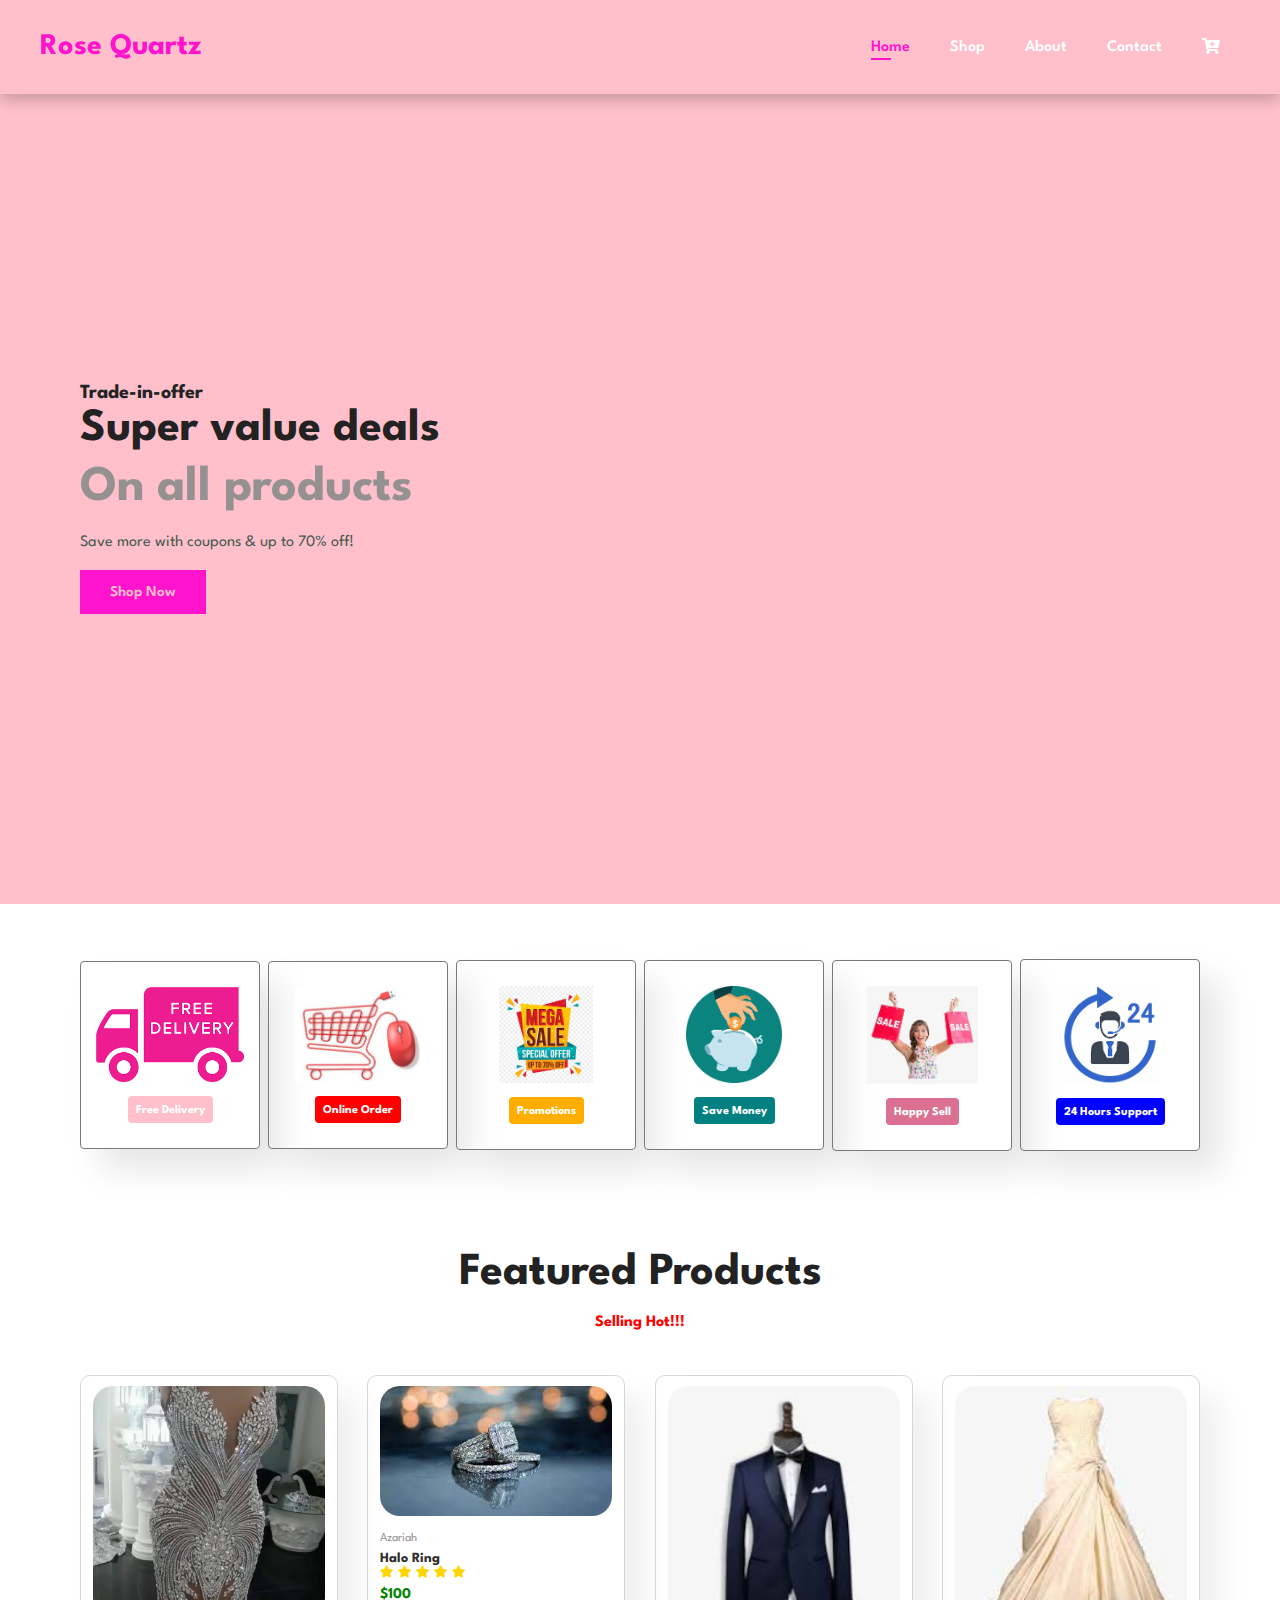
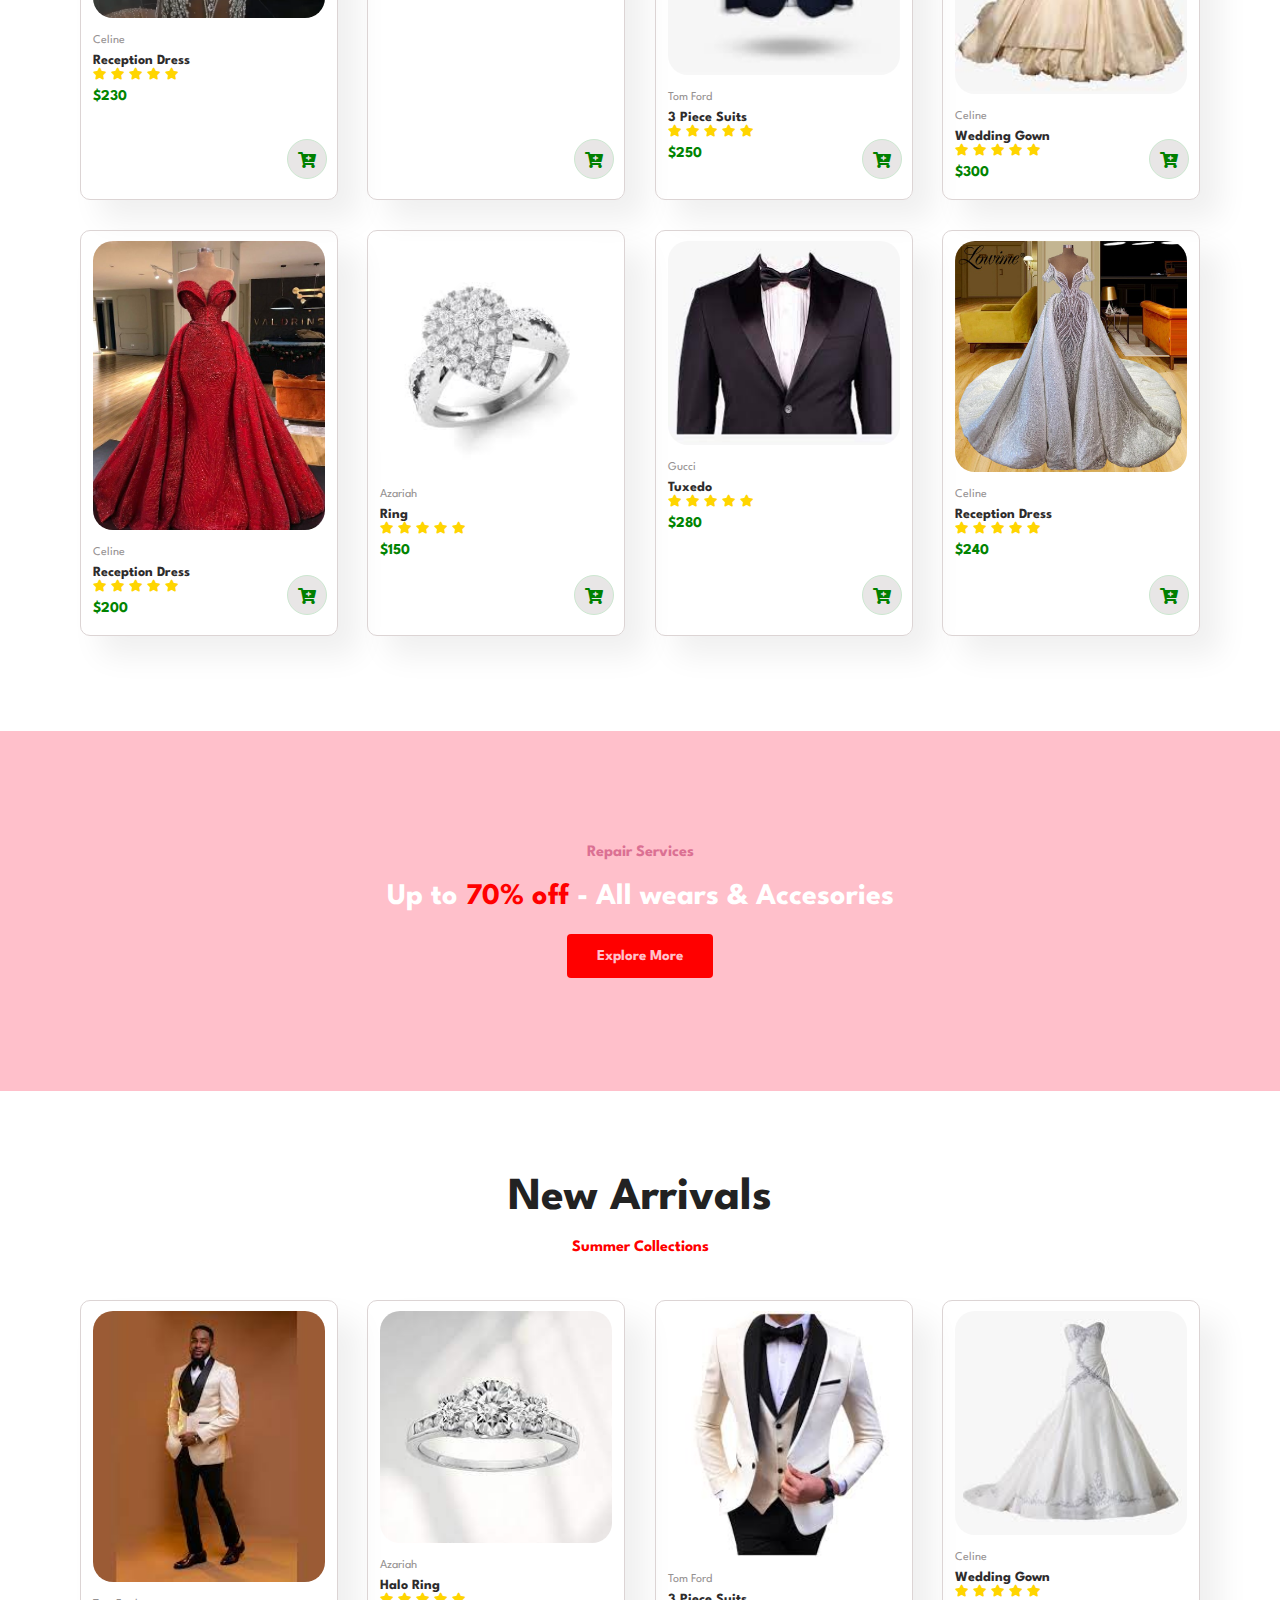
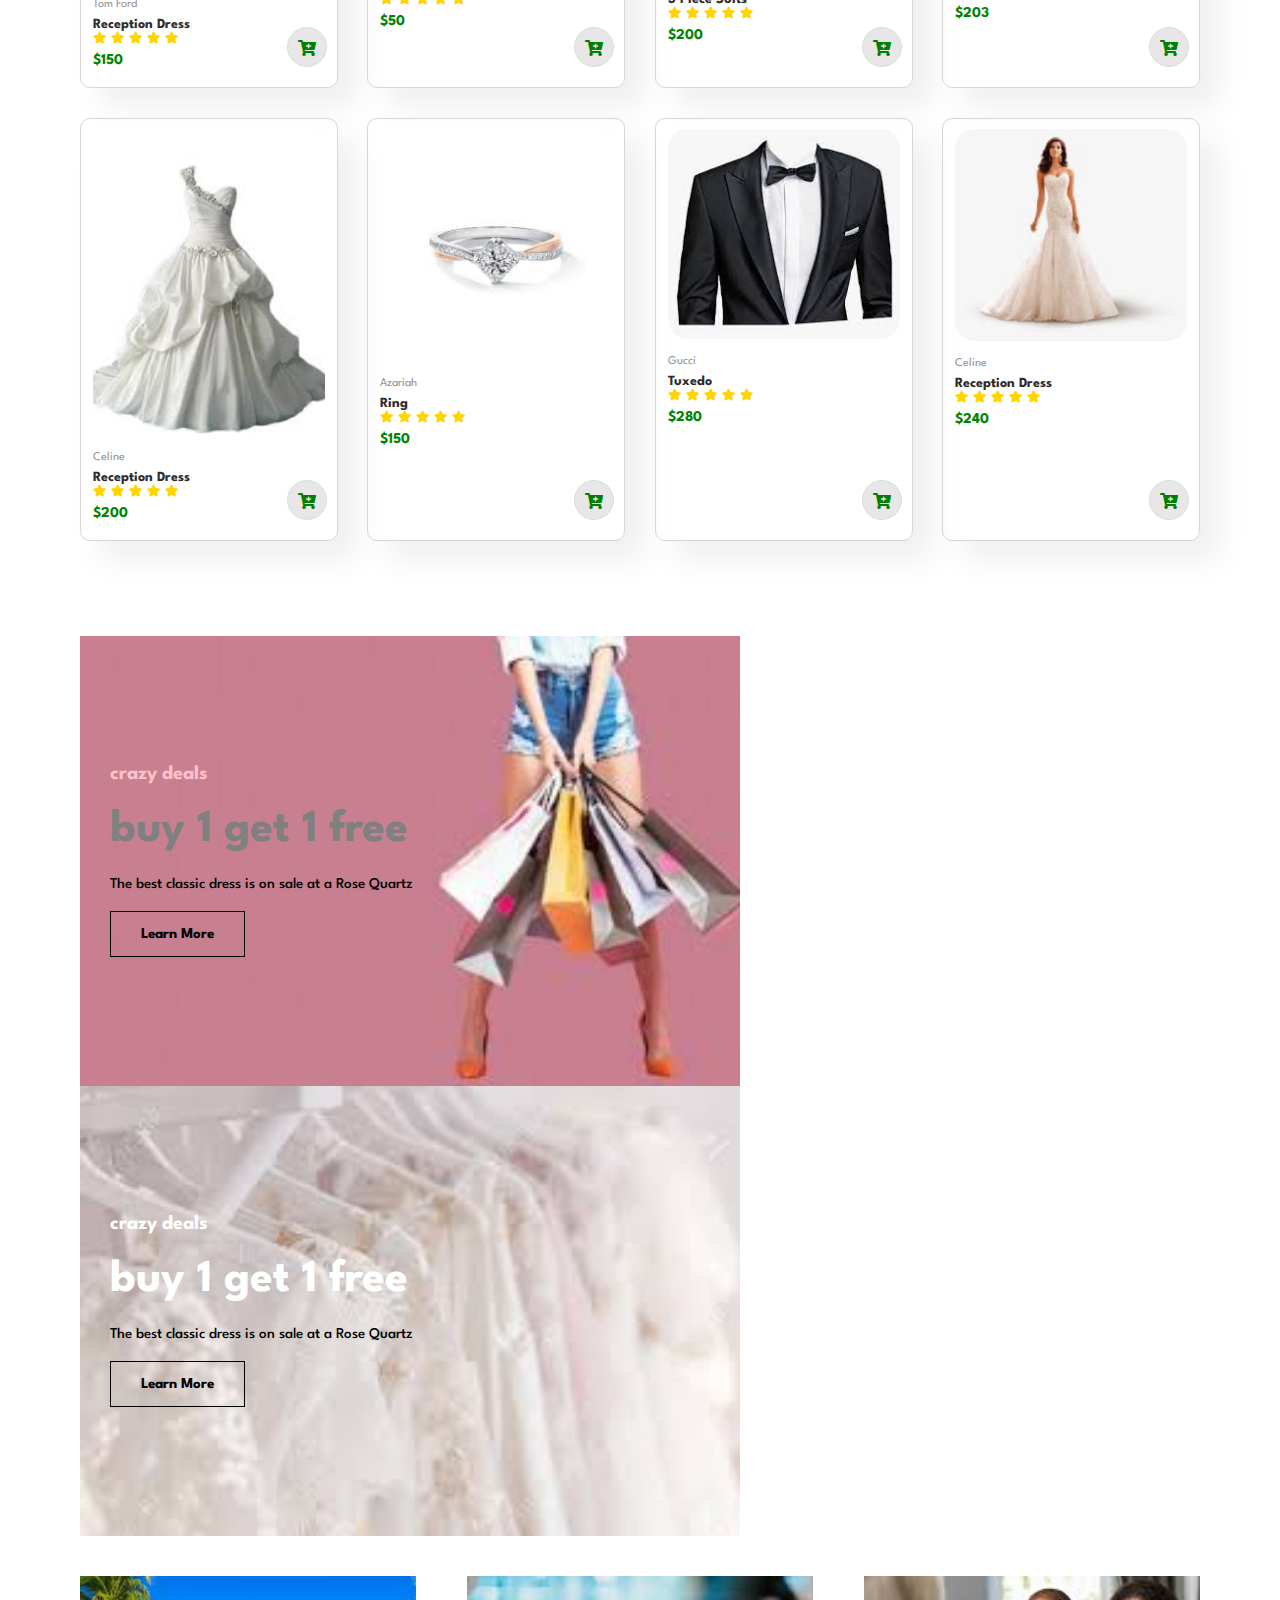
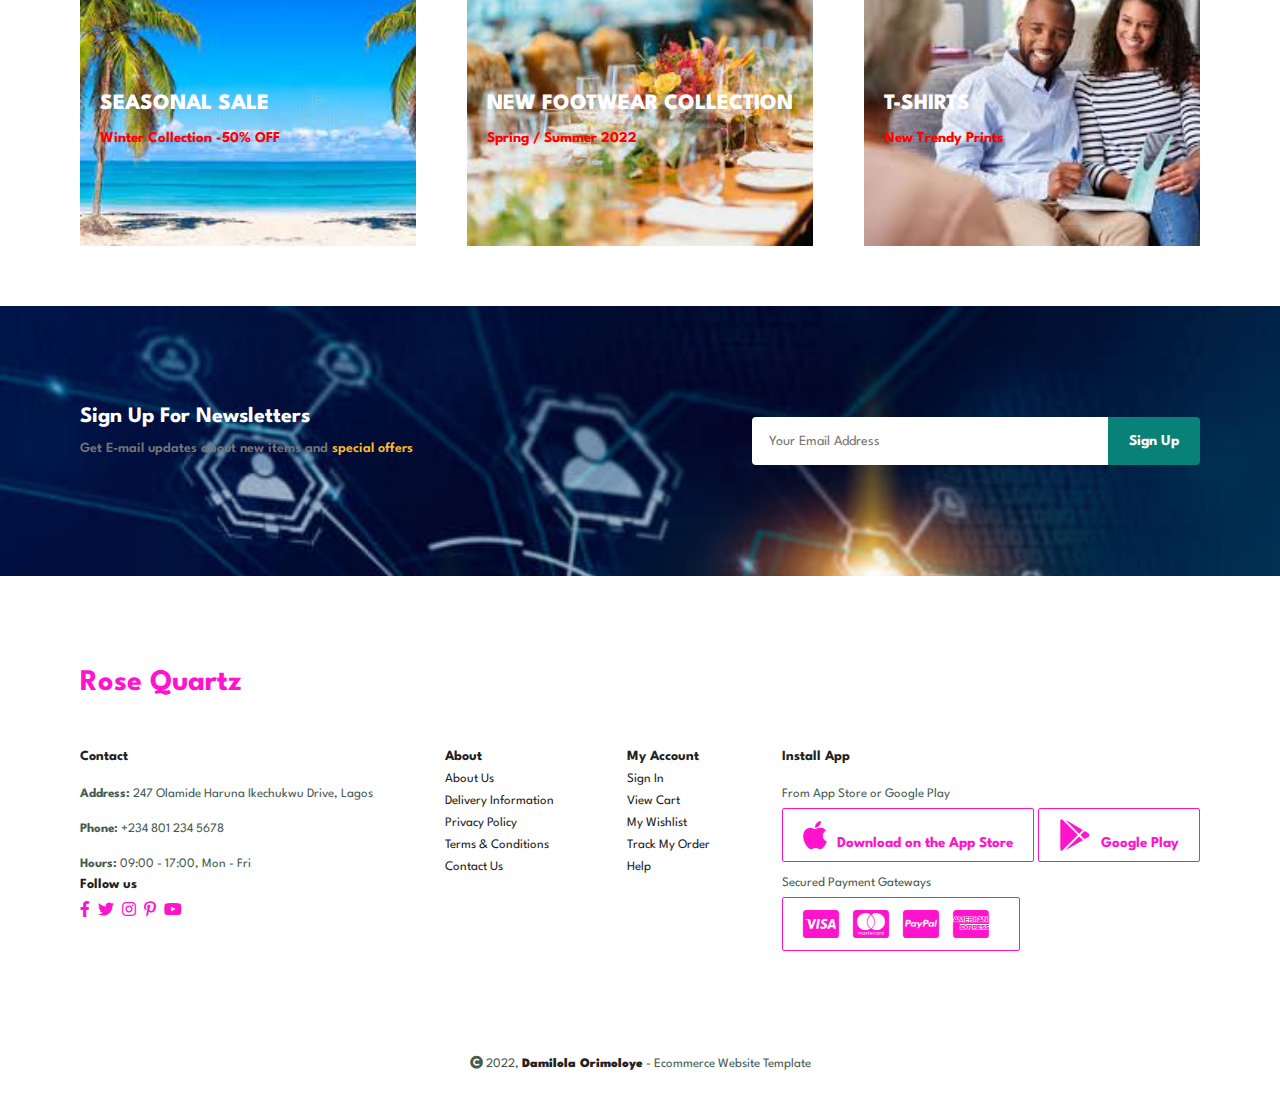
<file: index.html>
<!DOCTYPE html>
<html lang="en">
<head>
    <meta charset="UTF-8">
    <meta http-equiv="X-UA-Compatible" content="IE=edge">
    <meta name="viewport" content="width=device-width, initial-scale=1.0">
    <title>Rose Quartz</title>
    <link rel="stylesheet" href="main.css">
    <link rel="stylesheet" href="https://use.fontawesome.com/releases/v5.15.4/css/all.css"/>
</head>
<body>
    
    <section id="header">
        <a href="#"><h2 class="logo">Rose Quartz</h2></a> 

        <div>
            <ul id="navbar">
                <li><a class="active" href="index.html">Home</a></li>
                <li><a href="shop.html">Shop</a></li>
                <li><a href="about.html">About</a></li>
                <li><a href="contact.html">Contact</a></li>
                <li id="shopping-cart"><a href="cart.html"><i class="fas fa-solid fa-cart-plus"></i></a></li>
                <a href="#" id="close"><i class="fas fa-solid fa-times"> Close</i></a>
            </ul>
        </div>
        <!-- Hamburger Icon -->
        <div id="mobile">
            <a href="cart.html"><i class="fas fa-solid fa-cart-plus"></i></a>
            <i id="bar" class="fas fa-outdent"></i>
        </div>
    </section>

    <section id="hero">
        <h4>Trade-in-offer</h4>
        <h2>Super value deals</h2>
        <h1>On all products</h1>
        <p>Save more with coupons & up to 70% off!</p>
        <button>Shop Now</button>
        <!-- <img src="image/hero/hero-image.jfif" alt="" float="right"> -->
    </section>

    <section id="features" class="section1">
        <div class="feature-box">
            <img src="./image/features/free shipping.png" alt="" width="100%" height="100%">
            <h6>Free Delivery</h6>
        </div>
        <div class="feature-box">
            <img src="./image/features/online order.jfif" alt="" width="85%" height="85%">
            <h6>Online Order</h6>
        </div>
        <div class="feature-box">
            <img src="./image/features/promotions.png" alt="" width="64%" height="64%">
            <h6>Promotions</h6>
        </div>
        <div class="feature-box">
            <img src="./image/features/save money.png" alt="" width="65%" height="65%">
            <h6>Save Money</h6>
        </div>
        <div class="feature-box">
            <img src="./image/features/happy sell.jfif" alt="" width="75%" height="75%">
            <h6>Happy Sell</h6>
        </div>
        <div class="feature-box">
            <img src="./image/features/24 hours support.png" alt="" width="67%" height="67%">
            <h6>24 Hours Support</h6>
        </div>
    </section>

    <section id="product1" class="section1">
        <h2>Featured Products</h2>
        <p>Selling Hot!!!</p>
        <div class="product-container">
            <div class="product">
                <img src="image/products/reception dress 4.png" alt="">
                <div class="description">
                    <span>Celine</span>
                    <h5>Reception Dress</h5>
                    <div class="star">
                        <i class="fas fa-star"></i>
                        <i class="fas fa-star"></i>
                        <i class="fas fa-star"></i>
                        <i class="fas fa-star"></i>
                        <i class="fas fa-star"></i>
                    </div>
                    <h4>$230</h4>
                </div>
                <a href="#"><i class="fas fa-solid fa-cart-plus cart"></i></a>
            </div>
            <div class="product">
                <img src="image/products/ring 2.jfif" alt="">
                <div class="description">
                    <span>Azariah</span>
                    <h5>Halo Ring</h5>
                    <div class="star">
                        <i class="fas fa-star"></i>
                        <i class="fas fa-star"></i>
                        <i class="fas fa-star"></i>
                        <i class="fas fa-star"></i>
                        <i class="fas fa-star"></i>
                    </div>
                    <h4>$100</h4>
                </div>
                <a href="#"><i class="fas fa-solid fa-cart-plus cart"></i></a>
            </div>
            <div class="product">
                <img src="image/products/3 piece suits.jfif" alt="">
                <div class="description">
                    <span>Tom Ford</span>
                    <h5>3 Piece Suits</h5>
                    <div class="star">
                        <i class="fas fa-star"></i>
                        <i class="fas fa-star"></i>
                        <i class="fas fa-star"></i>
                        <i class="fas fa-star"></i>
                        <i class="fas fa-star"></i>
                    </div>
                    <h4>$250</h4>
                </div>
                <a href="#"><i class="fas fa-solid fa-cart-plus cart"></i></a>
            </div>
            <div class="product">
                <img src="image/products/wedding gown 3.jfif" alt="">
                <div class="description">
                    <span>Celine</span>
                    <h5>Wedding Gown</h5>
                    <div class="star">
                        <i class="fas fa-star"></i>
                        <i class="fas fa-star"></i>
                        <i class="fas fa-star"></i>
                        <i class="fas fa-star"></i>
                        <i class="fas fa-star"></i>
                    </div>
                    <h4>$300</h4>
                </div>
                <a href="#"><i class="fas fa-solid fa-cart-plus cart"></i></a>
            </div>
            <div class="product">
                <img src="image/products/reception dress 1.jpg" alt="">
                <div class="description">
                    <span>Celine</span>
                    <h5>Reception Dress</h5>
                    <div class="star">
                        <i class="fas fa-star"></i>
                        <i class="fas fa-star"></i>
                        <i class="fas fa-star"></i>
                        <i class="fas fa-star"></i>
                        <i class="fas fa-star"></i>
                    </div>
                    <h4>$200</h4>
                </div>
                <a href="#"><i class="fas fa-solid fa-cart-plus cart"></i></a>
            </div>
            <div class="product">
                <img src="image/products/ring 6.jfif" alt="">
                <div class="description">
                    <span>Azariah</span>
                    <h5>Ring</h5>
                    <div class="star">
                        <i class="fas fa-star"></i>
                        <i class="fas fa-star"></i>
                        <i class="fas fa-star"></i>
                        <i class="fas fa-star"></i>
                        <i class="fas fa-star"></i>
                    </div>
                    <h4>$150</h4>
                </div>
                <a href="#"><i class="fas fa-solid fa-cart-plus cart"></i></a>
            </div>
            <div class="product">
                <img src="image/products/tuxedo 2.jfif" alt="">
                <div class="description">
                    <span>Gucci</span>
                    <h5>Tuxedo</h5>
                    <div class="star">
                        <i class="fas fa-star"></i>
                        <i class="fas fa-star"></i>
                        <i class="fas fa-star"></i>
                        <i class="fas fa-star"></i>
                        <i class="fas fa-star"></i>
                    </div>
                    <h4>$280</h4>
                </div>
                <a href="#"><i class="fas fa-solid fa-cart-plus cart"></i></a>
            </div>
            <div class="product">
                <img src="image/products/reception dress 3.jpg" alt="">
                <div class="description">
                    <span>Celine</span>
                    <h5>Reception Dress</h5>
                    <div class="star">
                        <i class="fas fa-star"></i>
                        <i class="fas fa-star"></i>
                        <i class="fas fa-star"></i>
                        <i class="fas fa-star"></i>
                        <i class="fas fa-star"></i>
                    </div>
                    <h4>$240</h4>
                </div>
                <a href="#"><i class="fas fa-solid fa-cart-plus cart"></i></a>
            </div>
        </div>
        
    </section>

    <section id="banner" class="section2">
        <h4>Repair Services</h4>
        <h2>Up to <span>70% off</span> - All wears & Accesories</h2>
        <button>Explore More</button>
    </section>

    <section id="product1" class="section1">
        <h2>New Arrivals</h2>
        <p>Summer Collections</p>
        <div class="product-container">
            <div class="product">
                <img src="image/products/3 piece suits 2.jfif" alt="">
                <div class="description">
                    <span>Tom Ford</span>
                    <h5>Reception Dress</h5>
                    <div class="star">
                        <i class="fas fa-star"></i>
                        <i class="fas fa-star"></i>
                        <i class="fas fa-star"></i>
                        <i class="fas fa-star"></i>
                        <i class="fas fa-star"></i>
                    </div>
                    <h4>$150</h4>
                </div>
                <a href="#"><i class="fas fa-solid fa-cart-plus cart"></i></a>
            </div>
            <div class="product">
                <img src="image/products/ring 1.jfif" alt="">
                <div class="description">
                    <span>Azariah</span>
                    <h5>Halo Ring</h5>
                    <div class="star">
                        <i class="fas fa-star"></i>
                        <i class="fas fa-star"></i>
                        <i class="fas fa-star"></i>
                        <i class="fas fa-star"></i>
                        <i class="fas fa-star"></i>
                    </div>
                    <h4>$50</h4>
                </div>
                <a href="#"><i class="fas fa-solid fa-cart-plus cart"></i></a>
            </div>
            <div class="product">
                <img src="image/products/3 piece suits 4.jfif" alt="">
                <div class="description">
                    <span>Tom Ford</span>
                    <h5>3 Piece Suits</h5>
                    <div class="star">
                        <i class="fas fa-star"></i>
                        <i class="fas fa-star"></i>
                        <i class="fas fa-star"></i>
                        <i class="fas fa-star"></i>
                        <i class="fas fa-star"></i>
                    </div>
                    <h4>$200</h4>
                </div>
                <a href="#"><i class="fas fa-solid fa-cart-plus cart"></i></a>
            </div>
            <div class="product">
                <img src="image/products/wedding gown 1.jfif" alt="">
                <div class="description">
                    <span>Celine</span>
                    <h5>Wedding Gown</h5>
                    <div class="star">
                        <i class="fas fa-star"></i>
                        <i class="fas fa-star"></i>
                        <i class="fas fa-star"></i>
                        <i class="fas fa-star"></i>
                        <i class="fas fa-star"></i>
                    </div>
                    <h4>$203</h4>
                </div>
                <a href="#"><i class="fas fa-solid fa-cart-plus cart"></i></a>
            </div>
            <div class="product">
                <img src="image/products/wedding gown 2.jfif" alt="">
                <div class="description">
                    <span>Celine</span>
                    <h5>Reception Dress</h5>
                    <div class="star">
                        <i class="fas fa-star"></i>
                        <i class="fas fa-star"></i>
                        <i class="fas fa-star"></i>
                        <i class="fas fa-star"></i>
                        <i class="fas fa-star"></i>
                    </div>
                    <h4>$200</h4>
                </div>
                <a href="#"><i class="fas fa-solid fa-cart-plus cart"></i></a>
            </div>
            <div class="product">
                <img src="image/products/ring 4.jfif" alt="">
                <div class="description">
                    <span>Azariah</span>
                    <h5>Ring</h5>
                    <div class="star">
                        <i class="fas fa-star"></i>
                        <i class="fas fa-star"></i>
                        <i class="fas fa-star"></i>
                        <i class="fas fa-star"></i>
                        <i class="fas fa-star"></i>
                    </div>
                    <h4>$150</h4>
                </div>
                <a href="#"><i class="fas fa-solid fa-cart-plus cart"></i></a>
            </div>
            <div class="product">
                <img src="image/products/tuxedo 1.jfif" alt="">
                <div class="description">
                    <span>Gucci</span>
                    <h5>Tuxedo</h5>
                    <div class="star">
                        <i class="fas fa-star"></i>
                        <i class="fas fa-star"></i>
                        <i class="fas fa-star"></i>
                        <i class="fas fa-star"></i>
                        <i class="fas fa-star"></i>
                    </div>
                    <h4>$280</h4>
                </div>
                <a href="#"><i class="fas fa-solid fa-cart-plus cart"></i></a>
            </div>
            <div class="product">
                <img src="image/products/wedding gown 5.jfif" alt="">
                <div class="description">
                    <span>Celine</span>
                    <h5>Reception Dress</h5>
                    <div class="star">
                        <i class="fas fa-star"></i>
                        <i class="fas fa-star"></i>
                        <i class="fas fa-star"></i>
                        <i class="fas fa-star"></i>
                        <i class="fas fa-star"></i>
                    </div>
                    <h4>$240</h4>
                </div>
                <a href="#"><i class="fas fa-solid fa-cart-plus cart"></i></a>
            </div>
        </div>
        
    </section>

    <section id="banner2" class="section1">
        <div class="banner-box">
            <h4>crazy deals</h4>
            <h2>buy 1 get 1 free</h2>
            <span>The best classic dress is on sale at a Rose Quartz</span>
            <button>Learn More</button>
        </div>
        <div class="banner-box banner-box2">
            <h4>crazy deals</h4>
            <h2>buy 1 get 1 free</h2>
            <span>The best classic dress is on sale at a Rose Quartz</span>
            <button>Learn More</button>
        </div>
    </section>

    <section id="text-banner">
        <div class="banner-box">
            <h2>SEASONAL SALE</h2>
            <h3>Winter Collection -50% OFF</h3>
        </div>
        <div class="banner-box banner-box3">
            <h2>NEW FOOTWEAR COLLECTION</h2>
            <h3>Spring / Summer 2022</h3>
        </div>
        <div class="banner-box banner-box4">
            <h2>T-SHIRTS</h2>
            <h3>New Trendy Prints</h3>
        </div>
    </section>

    <section id="newsletter" class="section1 section2">
        <div class="news-text">
            <h4>Sign Up For Newsletters</h4>
            <p>Get E-mail updates about new items and <span>special offers</span> </p>
        </div>
        <div class="news-form">
            <input type="text" placeholder="Your Email Address">
            <button>Sign Up</button>
        </div>
    </section>

    <h2 class="section1 logo">Rose Quartz</h2>
    <footer class="section1">
        <div class="column">
            <h4>Contact</h4>
            <p><strong>Address: </strong> 247 Olamide Haruna Ikechukwu Drive, Lagos</p>
            <p><strong>Phone: </strong> +234 801 234 5678</p>
            <p><strong>Hours: </strong> 09:00 - 17:00, Mon - Fri</p>
            <div class="follow">
                <h4>Follow us</h4>
                <div class="icon">
                    <i class="fab fa-facebook-f"></i>
                    <i class="fab fa-twitter"></i>
                    <i class="fab fa-instagram"></i>
                    <i class="fab fa-pinterest-p"></i>
                    <i class="fab fa-youtube"></i>
                </div>
            </div>
        </div>

        <div class="column">
            <h4>About</h4>
            <a href="#">About Us</a>
            <a href="#">Delivery Information</a>
            <a href="#">Privacy Policy</a>
            <a href="#">Terms & Conditions</a>
            <a href="#">Contact Us</a>
        </div>

        <div class="column">
            <h4>My Account</h4>
            <a href="#">Sign In</a>
            <a href="#">View Cart</a>
            <a href="#">My Wishlist</a>
            <a href="#">Track My Order</a>
            <a href="#">Help</a>
        </div>

        <div class="column install">
            <h4>Install App</h4>
            <p>From App Store or Google Play</p>
            <div class="row">
                <button><i class="fab fa-apple"></i>Download on the App Store</button>
                <button class="google"><i class="fab fa-google-play"></i>Google Play</button>
            </div>
            <p>Secured Payment Gateways </p>
            <button class="icons">
                <i class="fab fa-cc-visa visa"></i>
                <i class="fab fa-cc-mastercard mastercard"></i>
                <i class="fab fa-cc-paypal paypal"></i>
                <i class="fab fa-cc-amex amex"></i>
            </button>
        </div>

        <div class="copyright">
            <p><i class="fas fa-copyright"></i> 2022, <a href="#">Damilola Orimoloye</a> - Ecommerce Website Template</p>
        </div>
    </footer>

    <script src="singleproduct.js"></script>
    <script src="script.js"></script>
</body>
</html>
</file>
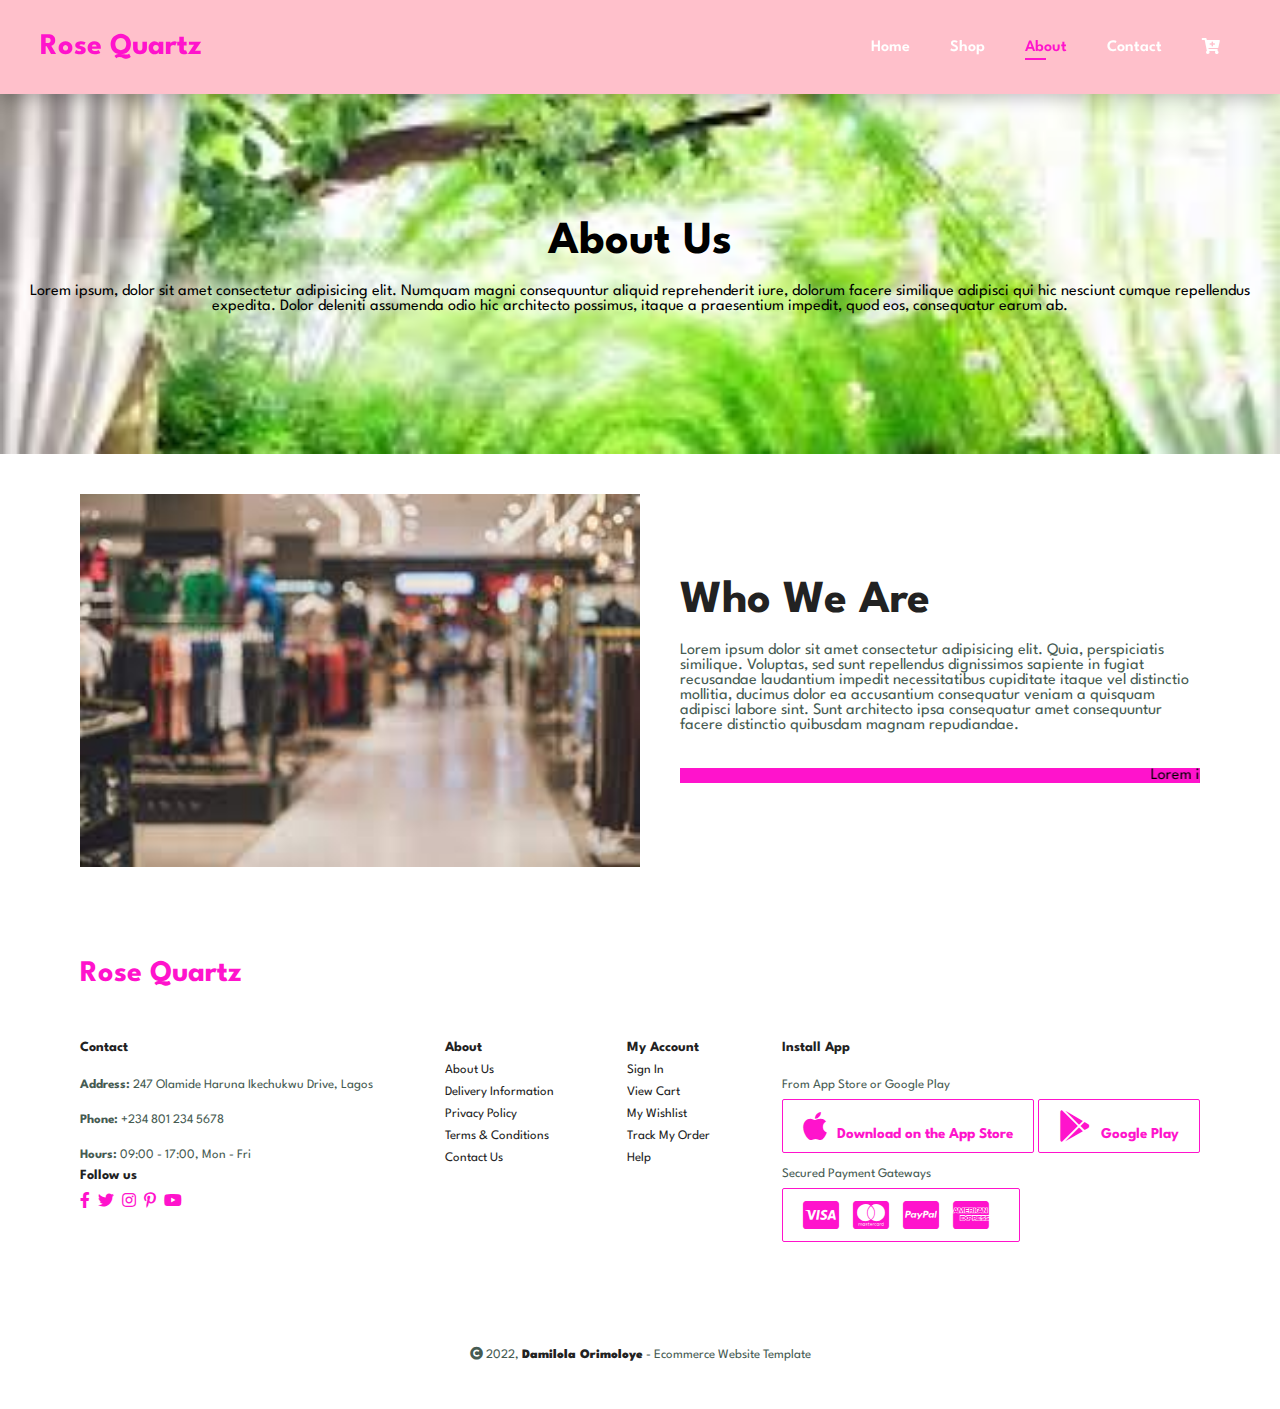
<file: about.html>
<!DOCTYPE html>
<html lang="en">
<head>
    <meta charset="UTF-8">
    <meta http-equiv="X-UA-Compatible" content="IE=edge">
    <meta name="viewport" content="width=device-width, initial-scale=1.0">
    <title>Rose Quartz</title>
    <link rel="stylesheet" href="main.css">
    <link rel="stylesheet" href="shop.css">
    <link rel="stylesheet" href="singleproduct.css">
    <link rel="stylesheet" href="about.css">
    <link rel="stylesheet" href="https://use.fontawesome.com/releases/v5.15.4/css/all.css"/>
</head>
<body>
    <section id="header">
        <a href="#"><h2 class="logo">Rose Quartz</h2></a> 

        <div>
            <ul id="navbar">
                <li><a href="index.html">Home</a></li>
                <li><a href="shop.html">Shop</a></li>
                <li><a class="active" href="about.html">About</a></li>
                <li><a href="contact.html">Contact</a></li>
                <li id="shopping-cart"><a href="cart.html"><i class="fas fa-solid fa-cart-plus"></i></a></li>
                <a href="#" id="close"><i class="fas fa-solid fa-times"> Close</i></a>
            </ul>
        </div>
        <!-- Hamburger Icon -->
        <div id="mobile">
            <a href="cart.html"><i class="fas fa-solid fa-cart-plus"></i></a>
            <i id="bar" class="fas fa-outdent"></i>
        </div>
    </section>

    <section id="page-header" class="about-header">
         <h2>About Us</h2>

         <p>Lorem ipsum, dolor sit amet consectetur adipisicing elit. Numquam magni consequuntur aliquid reprehenderit iure, dolorum facere similique adipisci qui hic nesciunt cumque repellendus expedita. Dolor deleniti assumenda odio hic architecto possimus, itaque a praesentium impedit, quod eos, consequatur earum ab.</p>
    </section>

    <section id="about-head" class="section1">
        <img src="image/about/who-we-are-image.jfif" alt="">

        <div>
            <h2>Who We Are</h2>
            <p>Lorem ipsum dolor sit amet consectetur adipisicing elit. Quia, perspiciatis similique. Voluptas, sed sunt repellendus dignissimos sapiente in fugiat recusandae laudantium impedit necessitatibus cupiditate itaque vel distinctio mollitia, ducimus dolor ea accusantium consequatur veniam a quisquam adipisci labore sint. Sunt architecto ipsa consequatur amet consequuntur facere distinctio quibusdam magnam repudiandae.</p>

            <br>

            <marquee bgcolor="#ff13cc" direction="left">Lorem ipsum, dolor sit amet consectetur adipisicing elit. Ducimus fugiat non aut, molestias quasi officiis quod earum placeat nobis aperiam?</marquee>
        </div>
    </section>

    

    <h2 class="section1 logo">Rose Quartz</h2>
    <footer class="section1">
        <div class="column">
            <h4>Contact</h4>
            <p><strong>Address: </strong> 247 Olamide Haruna Ikechukwu Drive, Lagos</p>
            <p><strong>Phone: </strong> +234 801 234 5678</p>
            <p><strong>Hours: </strong> 09:00 - 17:00, Mon - Fri</p>
            <div class="follow">
                <h4>Follow us</h4>
                <div class="icon">
                    <i class="fab fa-facebook-f"></i>
                    <i class="fab fa-twitter"></i>
                    <i class="fab fa-instagram"></i>
                    <i class="fab fa-pinterest-p"></i>
                    <i class="fab fa-youtube"></i>
                </div>
            </div>
        </div>

        <div class="column">
            <h4>About</h4>
            <a href="#">About Us</a>
            <a href="#">Delivery Information</a>
            <a href="#">Privacy Policy</a>
            <a href="#">Terms & Conditions</a>
            <a href="#">Contact Us</a>
        </div>

        <div class="column">
            <h4>My Account</h4>
            <a href="#">Sign In</a>
            <a href="#">View Cart</a>
            <a href="#">My Wishlist</a>
            <a href="#">Track My Order</a>
            <a href="#">Help</a>
        </div>

        <div class="column install">
            <h4>Install App</h4>
            <p>From App Store or Google Play</p>
            <div class="row">
                <button><i class="fab fa-apple"></i>Download on the App Store</button>
                <button class="google"><i class="fab fa-google-play"></i>Google Play</button>
            </div>
            <p>Secured Payment Gateways </p>
            <button class="icons">
                <i class="fab fa-cc-visa visa"></i>
                <i class="fab fa-cc-mastercard mastercard"></i>
                <i class="fab fa-cc-paypal paypal"></i>
                <i class="fab fa-cc-amex amex"></i>
            </button>
        </div>

        <div class="copyright">
            <p><i class="fas fa-copyright"></i> 2022, <a href="#">Damilola Orimoloye</a> - Ecommerce Website Template</p>
        </div>
    </footer>

    <script src="script.js"></script>

</body>
</html>
</file>
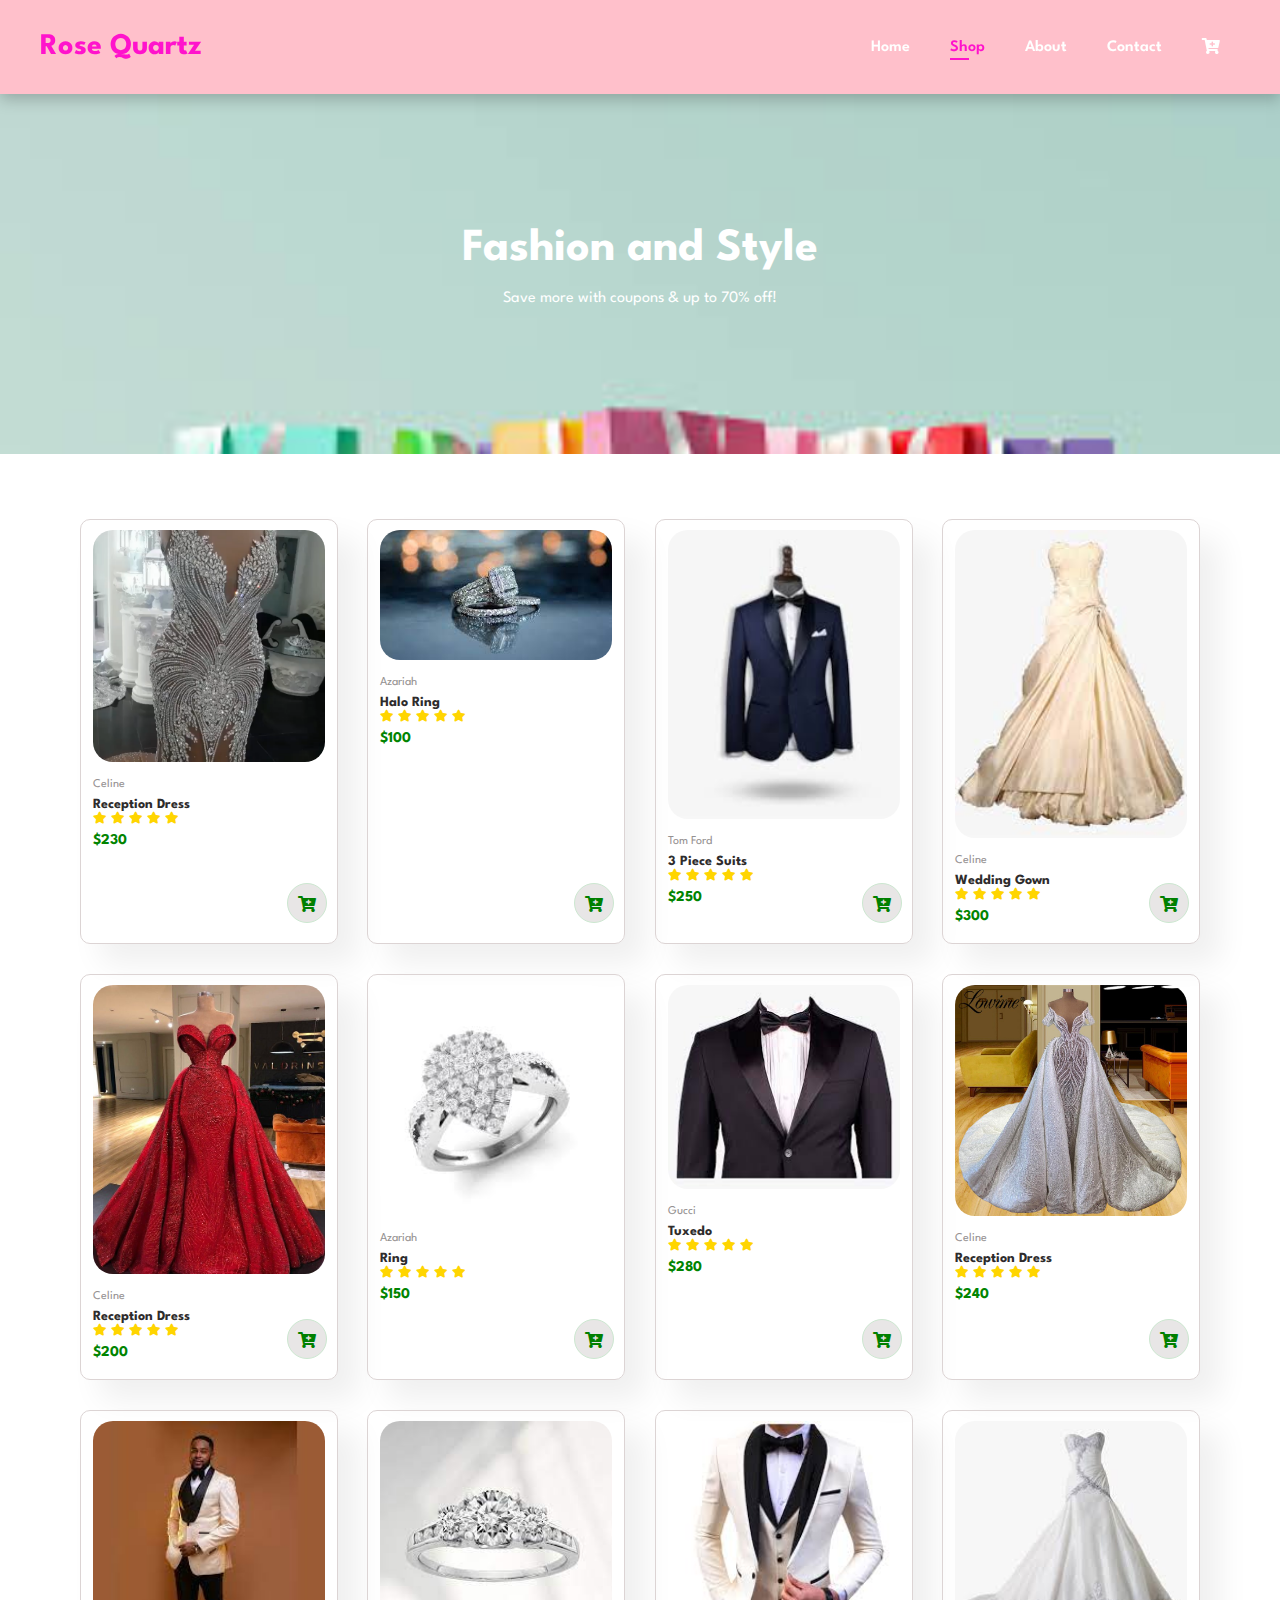
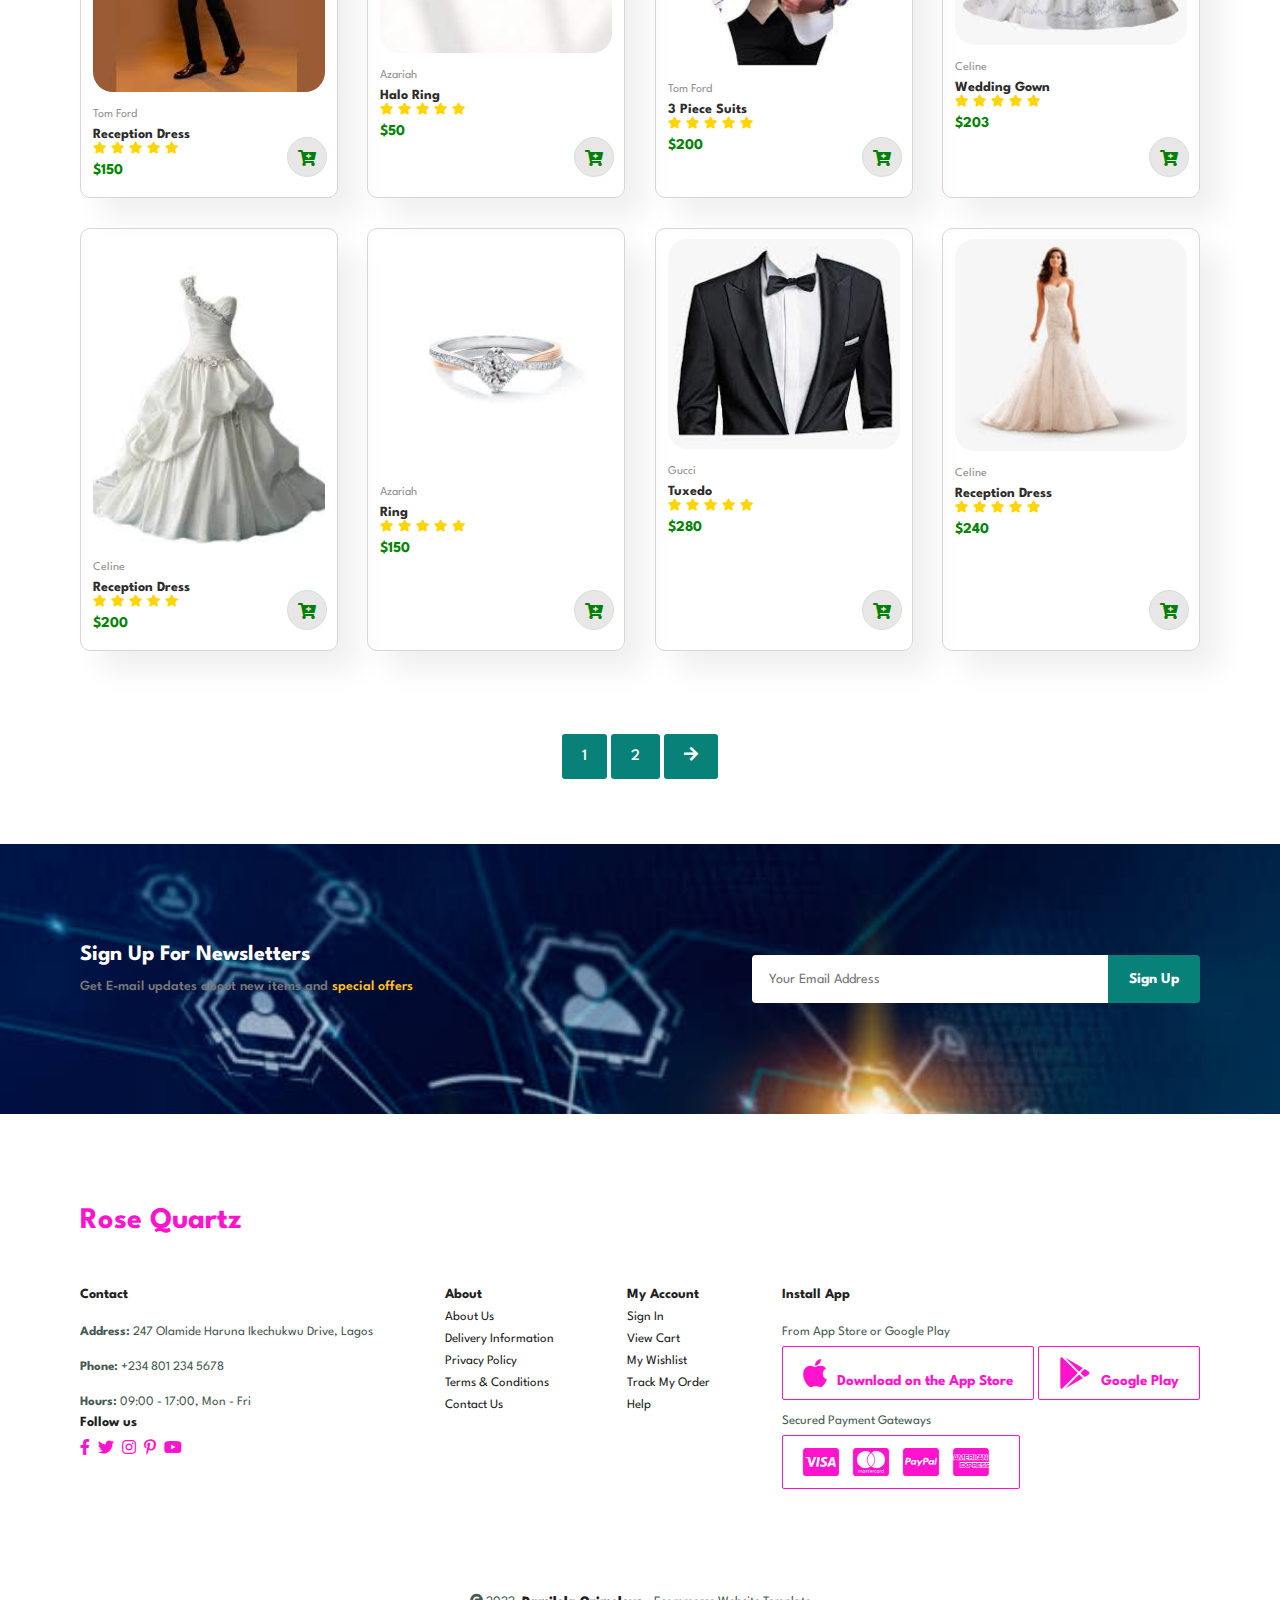
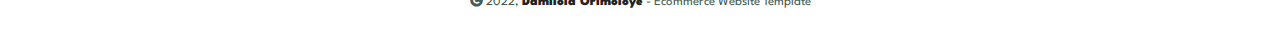
<file: shop.html>
<!DOCTYPE html>
<html lang="en">
<head>
    <meta charset="UTF-8">
    <meta http-equiv="X-UA-Compatible" content="IE=edge">
    <meta name="viewport" content="width=device-width, initial-scale=1.0">
    <title>Rose Quartz</title>
    <link rel="stylesheet" href="main.css">
    <link rel="stylesheet" href="shop.css">
    <link rel="stylesheet" href="https://use.fontawesome.com/releases/v5.15.4/css/all.css"/>
</head>
<body>
    
    <section id="header">
        <a href="#"><h2 class="logo">Rose Quartz</h2></a> 

        <div>
            <ul id="navbar">
                <li><a href="index.html">Home</a></li>
                <li><a class="active" href="shop.html">Shop</a></li>
                <li><a href="about.html">About</a></li>
                <li><a href="contact.html">Contact</a></li>
                <li id="shopping-cart"><a href="cart.html"><i class="fas fa-solid fa-cart-plus"></i></a></li>
                <a href="#" id="close"><i class="fas fa-solid fa-times"> Close</i></a>
            </ul>
        </div>
        <!-- Hamburger Icon -->
        <div id="mobile">
            <a href="cart.html"><i class="fas fa-solid fa-cart-plus"></i></a>
            <i id="bar" class="fas fa-outdent"></i>
        </div>
    </section>

    <section id="page-header">
        <h2>Fashion and Style</h2>
        <p>Save more with coupons & up to 70% off!</p>
    </section>

    <section id="product1" class="section1">
        <div class="product-container">
            <div class="product" onclick="window.location.href='singleproduct.html';">
                <img src="image/products/reception dress 4.png" alt="">
                <div class="description">
                    <span>Celine</span>
                    <h5>Reception Dress</h5>
                    <div class="star">
                        <i class="fas fa-star"></i>
                        <i class="fas fa-star"></i>
                        <i class="fas fa-star"></i>
                        <i class="fas fa-star"></i>
                        <i class="fas fa-star"></i>
                    </div>
                    <h4>$230</h4>
                </div>
                <a href="#"><i class="fas fa-solid fa-cart-plus cart"></i></a>
            </div>
            <div class="product">
                <img src="image/products/ring 2.jfif" alt="">
                <div class="description">
                    <span>Azariah</span>
                    <h5>Halo Ring</h5>
                    <div class="star">
                        <i class="fas fa-star"></i>
                        <i class="fas fa-star"></i>
                        <i class="fas fa-star"></i>
                        <i class="fas fa-star"></i>
                        <i class="fas fa-star"></i>
                    </div>
                    <h4>$100</h4>
                </div>
                <a href="#"><i class="fas fa-solid fa-cart-plus cart"></i></a>
            </div>
            <div class="product">
                <img src="image/products/3 piece suits.jfif" alt="">
                <div class="description">
                    <span>Tom Ford</span>
                    <h5>3 Piece Suits</h5>
                    <div class="star">
                        <i class="fas fa-star"></i>
                        <i class="fas fa-star"></i>
                        <i class="fas fa-star"></i>
                        <i class="fas fa-star"></i>
                        <i class="fas fa-star"></i>
                    </div>
                    <h4>$250</h4>
                </div>
                <a href="#"><i class="fas fa-solid fa-cart-plus cart"></i></a>
            </div>
            <div class="product">
                <img src="image/products/wedding gown 3.jfif" alt="">
                <div class="description">
                    <span>Celine</span>
                    <h5>Wedding Gown</h5>
                    <div class="star">
                        <i class="fas fa-star"></i>
                        <i class="fas fa-star"></i>
                        <i class="fas fa-star"></i>
                        <i class="fas fa-star"></i>
                        <i class="fas fa-star"></i>
                    </div>
                    <h4>$300</h4>
                </div>
                <a href="#"><i class="fas fa-solid fa-cart-plus cart"></i></a>
            </div>
            <div class="product">
                <img src="image/products/reception dress 1.jpg" alt="">
                <div class="description">
                    <span>Celine</span>
                    <h5>Reception Dress</h5>
                    <div class="star">
                        <i class="fas fa-star"></i>
                        <i class="fas fa-star"></i>
                        <i class="fas fa-star"></i>
                        <i class="fas fa-star"></i>
                        <i class="fas fa-star"></i>
                    </div>
                    <h4>$200</h4>
                </div>
                <a href="#"><i class="fas fa-solid fa-cart-plus cart"></i></a>
            </div>
            <div class="product">
                <img src="image/products/ring 6.jfif" alt="">
                <div class="description">
                    <span>Azariah</span>
                    <h5>Ring</h5>
                    <div class="star">
                        <i class="fas fa-star"></i>
                        <i class="fas fa-star"></i>
                        <i class="fas fa-star"></i>
                        <i class="fas fa-star"></i>
                        <i class="fas fa-star"></i>
                    </div>
                    <h4>$150</h4>
                </div>
                <a href="#"><i class="fas fa-solid fa-cart-plus cart"></i></a>
            </div>
            <div class="product">
                <img src="image/products/tuxedo 2.jfif" alt="">
                <div class="description">
                    <span>Gucci</span>
                    <h5>Tuxedo</h5>
                    <div class="star">
                        <i class="fas fa-star"></i>
                        <i class="fas fa-star"></i>
                        <i class="fas fa-star"></i>
                        <i class="fas fa-star"></i>
                        <i class="fas fa-star"></i>
                    </div>
                    <h4>$280</h4>
                </div>
                <a href="#"><i class="fas fa-solid fa-cart-plus cart"></i></a>
            </div>
            <div class="product">
                <img src="image/products/reception dress 3.jpg" alt="">
                <div class="description">
                    <span>Celine</span>
                    <h5>Reception Dress</h5>
                    <div class="star">
                        <i class="fas fa-star"></i>
                        <i class="fas fa-star"></i>
                        <i class="fas fa-star"></i>
                        <i class="fas fa-star"></i>
                        <i class="fas fa-star"></i>
                    </div>
                    <h4>$240</h4>
                </div>
                <a href="#"><i class="fas fa-solid fa-cart-plus cart"></i></a>
            </div>
        
            <div class="product">
                <img src="image/products/3 piece suits 2.jfif" alt="">
                <div class="description">
                    <span>Tom Ford</span>
                    <h5>Reception Dress</h5>
                    <div class="star">
                        <i class="fas fa-star"></i>
                        <i class="fas fa-star"></i>
                        <i class="fas fa-star"></i>
                        <i class="fas fa-star"></i>
                        <i class="fas fa-star"></i>
                    </div>
                    <h4>$150</h4>
                </div>
                <a href="#"><i class="fas fa-solid fa-cart-plus cart"></i></a>
            </div>
            <div class="product">
                <img src="image/products/ring 1.jfif" alt="">
                <div class="description">
                    <span>Azariah</span>
                    <h5>Halo Ring</h5>
                    <div class="star">
                        <i class="fas fa-star"></i>
                        <i class="fas fa-star"></i>
                        <i class="fas fa-star"></i>
                        <i class="fas fa-star"></i>
                        <i class="fas fa-star"></i>
                    </div>
                    <h4>$50</h4>
                </div>
                <a href="#"><i class="fas fa-solid fa-cart-plus cart"></i></a>
            </div>
            <div class="product">
                <img src="image/products/3 piece suits 4.jfif" alt="">
                <div class="description">
                    <span>Tom Ford</span>
                    <h5>3 Piece Suits</h5>
                    <div class="star">
                        <i class="fas fa-star"></i>
                        <i class="fas fa-star"></i>
                        <i class="fas fa-star"></i>
                        <i class="fas fa-star"></i>
                        <i class="fas fa-star"></i>
                    </div>
                    <h4>$200</h4>
                </div>
                <a href="#"><i class="fas fa-solid fa-cart-plus cart"></i></a>
            </div>
            <div class="product">
                <img src="image/products/wedding gown 1.jfif" alt="">
                <div class="description">
                    <span>Celine</span>
                    <h5>Wedding Gown</h5>
                    <div class="star">
                        <i class="fas fa-star"></i>
                        <i class="fas fa-star"></i>
                        <i class="fas fa-star"></i>
                        <i class="fas fa-star"></i>
                        <i class="fas fa-star"></i>
                    </div>
                    <h4>$203</h4>
                </div>
                <a href="#"><i class="fas fa-solid fa-cart-plus cart"></i></a>
            </div>
            <div class="product">
                <img src="image/products/wedding gown 2.jfif" alt="">
                <div class="description">
                    <span>Celine</span>
                    <h5>Reception Dress</h5>
                    <div class="star">
                        <i class="fas fa-star"></i>
                        <i class="fas fa-star"></i>
                        <i class="fas fa-star"></i>
                        <i class="fas fa-star"></i>
                        <i class="fas fa-star"></i>
                    </div>
                    <h4>$200</h4>
                </div>
                <a href="#"><i class="fas fa-solid fa-cart-plus cart"></i></a>
            </div>
            <div class="product">
                <img src="image/products/ring 4.jfif" alt="">
                <div class="description">
                    <span>Azariah</span>
                    <h5>Ring</h5>
                    <div class="star">
                        <i class="fas fa-star"></i>
                        <i class="fas fa-star"></i>
                        <i class="fas fa-star"></i>
                        <i class="fas fa-star"></i>
                        <i class="fas fa-star"></i>
                    </div>
                    <h4>$150</h4>
                </div>
                <a href="#"><i class="fas fa-solid fa-cart-plus cart"></i></a>
            </div>
            <div class="product">
                <img src="image/products/tuxedo 1.jfif" alt="">
                <div class="description">
                    <span>Gucci</span>
                    <h5>Tuxedo</h5>
                    <div class="star">
                        <i class="fas fa-star"></i>
                        <i class="fas fa-star"></i>
                        <i class="fas fa-star"></i>
                        <i class="fas fa-star"></i>
                        <i class="fas fa-star"></i>
                    </div>
                    <h4>$280</h4>
                </div>
                <a href="#"><i class="fas fa-solid fa-cart-plus cart"></i></a>
            </div>
            <div class="product">
                <img src="image/products/wedding gown 5.jfif" alt="">
                <div class="description">
                    <span>Celine</span>
                    <h5>Reception Dress</h5>
                    <div class="star">
                        <i class="fas fa-star"></i>
                        <i class="fas fa-star"></i>
                        <i class="fas fa-star"></i>
                        <i class="fas fa-star"></i>
                        <i class="fas fa-star"></i>
                    </div>
                    <h4>$240</h4>
                </div>
                <a href="#"><i class="fas fa-solid fa-cart-plus cart"></i></a>
            </div>
        </div>
        
    </section>

    <section id="pagination" class="section1">
        <a href="#">1</a>
        <a href="#">2</a>
        <a href="#"><i class="fas fa-arrow-right"></i></a>
    </section>

    <section id="newsletter" class="section1 section2">
        <div class="news-text">
            <h4>Sign Up For Newsletters</h4>
            <p>Get E-mail updates about new items and <span>special offers</span> </p>
        </div>
        <div class="news-form">
            <input type="text" placeholder="Your Email Address">
            <button>Sign Up</button>
        </div>
    </section>

    <h2 class="section1 logo">Rose Quartz</h2>
    <footer class="section1">
        <div class="column">
            <h4>Contact</h4>
            <p><strong>Address: </strong> 247 Olamide Haruna Ikechukwu Drive, Lagos</p>
            <p><strong>Phone: </strong> +234 801 234 5678</p>
            <p><strong>Hours: </strong> 09:00 - 17:00, Mon - Fri</p>
            <div class="follow">
                <h4>Follow us</h4>
                <div class="icon">
                    <i class="fab fa-facebook-f"></i>
                    <i class="fab fa-twitter"></i>
                    <i class="fab fa-instagram"></i>
                    <i class="fab fa-pinterest-p"></i>
                    <i class="fab fa-youtube"></i>
                </div>
            </div>
        </div>

        <div class="column">
            <h4>About</h4>
            <a href="#">About Us</a>
            <a href="#">Delivery Information</a>
            <a href="#">Privacy Policy</a>
            <a href="#">Terms & Conditions</a>
            <a href="#">Contact Us</a>
        </div>

        <div class="column">
            <h4>My Account</h4>
            <a href="#">Sign In</a>
            <a href="#">View Cart</a>
            <a href="#">My Wishlist</a>
            <a href="#">Track My Order</a>
            <a href="#">Help</a>
        </div>

        <div class="column install">
            <h4>Install App</h4>
            <p>From App Store or Google Play</p>
            <div class="row">
                <button><i class="fab fa-apple"></i>Download on the App Store</button>
                <button class="google"><i class="fab fa-google-play"></i>Google Play</button>
            </div>
            <p>Secured Payment Gateways </p>
            <button class="icons">
                <i class="fab fa-cc-visa visa"></i>
                <i class="fab fa-cc-mastercard mastercard"></i>
                <i class="fab fa-cc-paypal paypal"></i>
                <i class="fab fa-cc-amex amex"></i>
            </button>
        </div>

        <div class="copyright">
            <p><i class="fas fa-copyright"></i> 2022, <a href="#">Damilola Orimoloye</a> - Ecommerce Website Template</p>
        </div>
    </footer>

    <script src="script.js"></script>
</body>
</html>
</file>
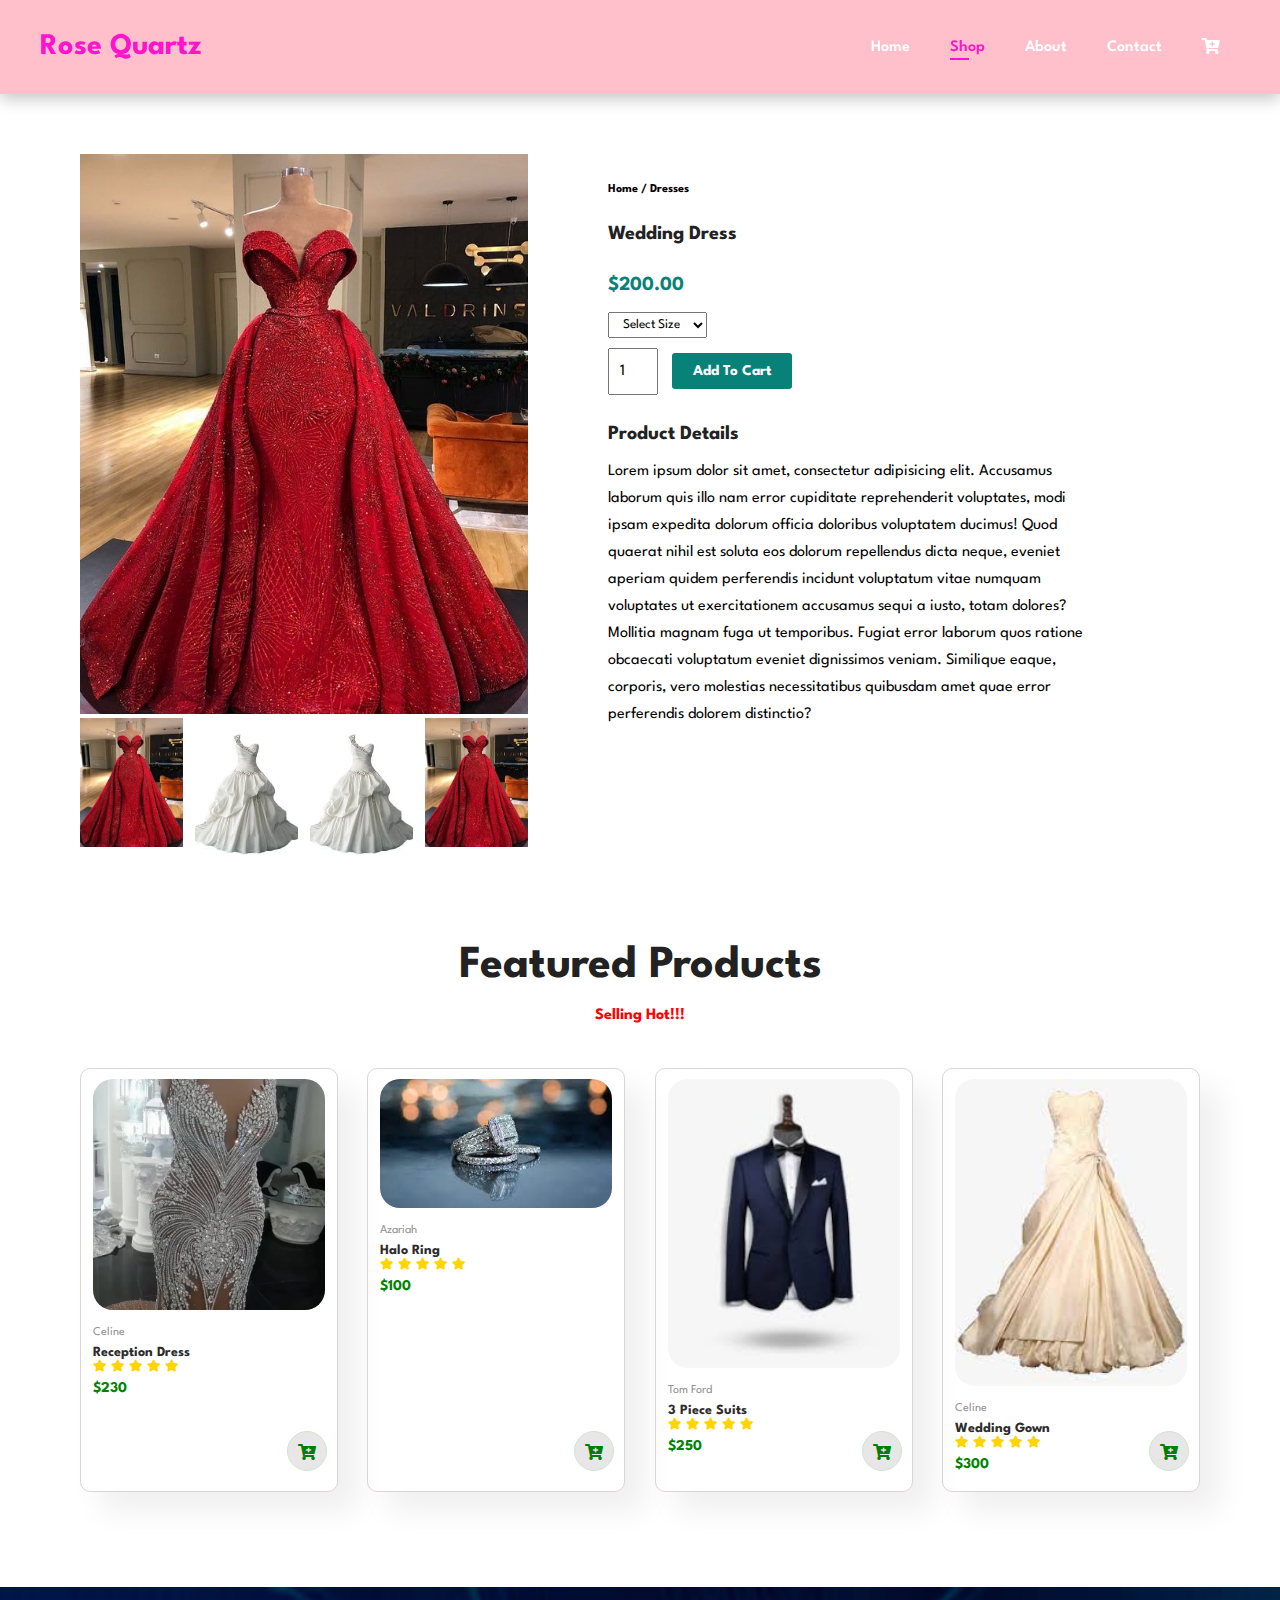
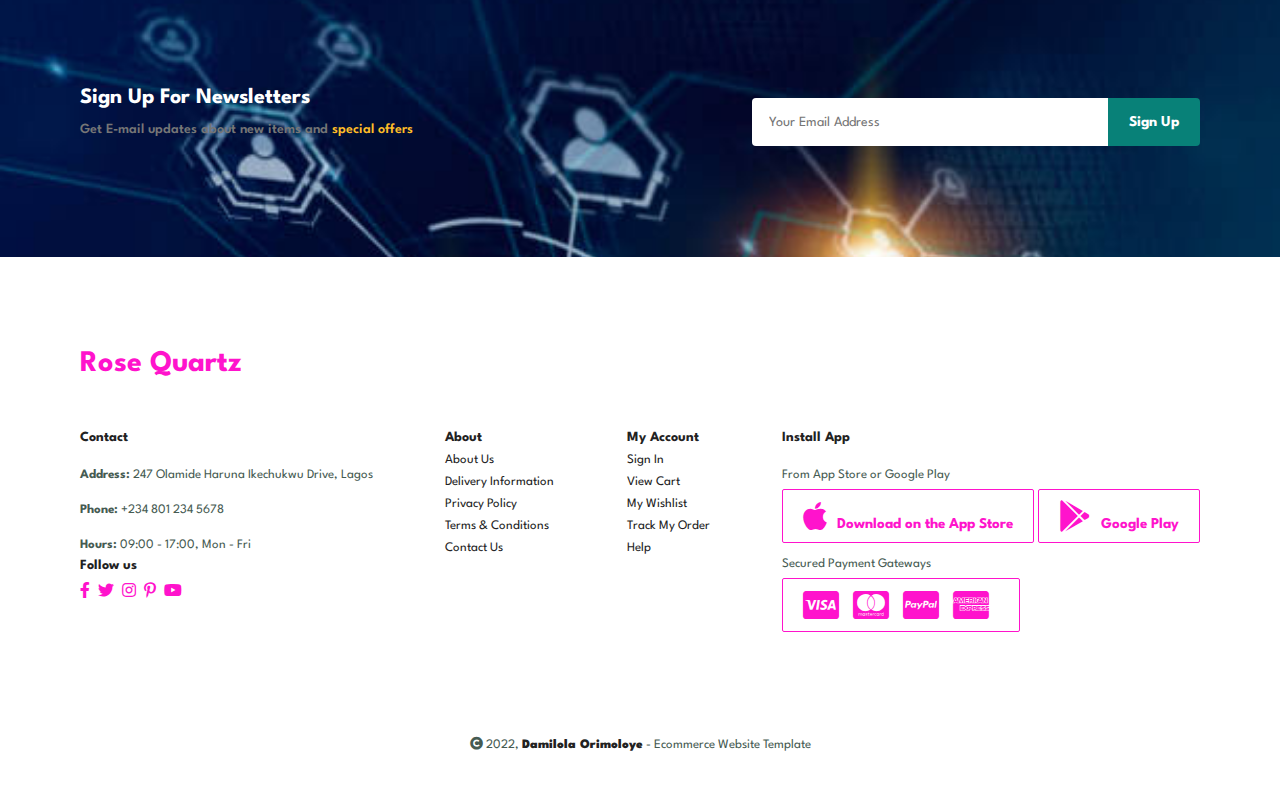
<file: singleproduct.html>
<!DOCTYPE html>
<html lang="en">
<head>
    <meta charset="UTF-8">
    <meta http-equiv="X-UA-Compatible" content="IE=edge">
    <meta name="viewport" content="width=device-width, initial-scale=1.0">
    <title>Rose Quartz</title>
    <link rel="stylesheet" href="main.css">
    <link rel="stylesheet" href="shop.css">
    <link rel="stylesheet" href="singleproduct.css">
    <link rel="stylesheet" href="https://use.fontawesome.com/releases/v5.15.4/css/all.css"/>
</head>
<body>
    
    <section id="header">
        <a href="#"><h2 class="logo">Rose Quartz</h2></a> 

        <div>
            <ul id="navbar">
                <li><a href="index.html">Home</a></li>
                <li><a class="active" href="shop.html">Shop</a></li>
                <li><a href="about.html">About</a></li>
                <li><a href="contact.html">Contact</a></li>
                <li id="shopping-cart"><a href="cart.html"><i class="fas fa-solid fa-cart-plus"></i></a></li>
                <a href="#" id="close"><i class="fas fa-solid fa-times"> Close</i></a>
            </ul>
        </div>
        <!-- Hamburger Icon -->
        <div id="mobile">
            <a href="cart.html"><i class="fas fa-solid fa-cart-plus"></i></a>
            <i id="bar" class="fas fa-outdent"></i>
        </div>
    </section>

    <section id="prodetails" class="section1">
        <div class="single-pro-image">
            <img src="image/products/reception dress 1.jpg" alt="" width="100%" id="mainImage">
            
            <div class="small-img-group">
                <div class="small-img-col">
                    <img src="image/products/reception dress 1.jpg" alt="" width="100%" class="small-img">
                </div>
                <div class="small-img-col">
                    <img src="image/products/wedding gown 2.jfif" alt="" width="100%" class="small-img">
                </div>
                <div class="small-img-col">
                    <img src="image/products/wedding gown 2.jfif" alt="" width="100%" class="small-img">
                </div>
                <div class="small-img-col">
                    <img src="image/products/reception dress 1.jpg" alt="" width="100%" class="small-img">
                </div>
            </div>
        </div>

        <div class="single-pro-details">
            <h6>Home / Dresses</h6>
            <h4>Wedding Dress</h4>
            <h2>$200.00</h2>
            <select>
                <option>Select Size</option>
                <option>XXL</option>
                <option>XL</option>
                <option>L</option>
                <option>M</option>
                <option>S</option>
            </select>
            <input type="number" value="1">
            <button>Add To Cart</button>
            <h4>Product Details</h4>
            <span>Lorem ipsum dolor sit amet, consectetur adipisicing elit. Accusamus laborum quis illo nam error cupiditate reprehenderit voluptates, modi ipsam expedita dolorum officia doloribus voluptatem ducimus! Quod quaerat nihil est soluta eos dolorum repellendus dicta neque, eveniet aperiam quidem perferendis incidunt voluptatum vitae numquam voluptates ut exercitationem accusamus sequi a iusto, totam dolores? Mollitia magnam fuga ut temporibus. Fugiat error laborum quos ratione obcaecati voluptatum eveniet dignissimos veniam. Similique eaque, corporis, vero molestias necessitatibus quibusdam amet quae error perferendis dolorem distinctio?</span>
        </div>
    </section>

    <section id="product1" class="section1">
        <h2>Featured Products</h2>
        <p>Selling Hot!!!</p>
        <div class="product-container">
            <div class="product">
                <img src="image/products/reception dress 4.png" alt="">
                <div class="description">
                    <span>Celine</span>
                    <h5>Reception Dress</h5>
                    <div class="star">
                        <i class="fas fa-star"></i>
                        <i class="fas fa-star"></i>
                        <i class="fas fa-star"></i>
                        <i class="fas fa-star"></i>
                        <i class="fas fa-star"></i>
                    </div>
                    <h4>$230</h4>
                </div>
                <a href="#"><i class="fas fa-solid fa-cart-plus cart"></i></a>
            </div>
            <div class="product">
                <img src="image/products/ring 2.jfif" alt="">
                <div class="description">
                    <span>Azariah</span>
                    <h5>Halo Ring</h5>
                    <div class="star">
                        <i class="fas fa-star"></i>
                        <i class="fas fa-star"></i>
                        <i class="fas fa-star"></i>
                        <i class="fas fa-star"></i>
                        <i class="fas fa-star"></i>
                    </div>
                    <h4>$100</h4>
                </div>
                <a href="#"><i class="fas fa-solid fa-cart-plus cart"></i></a>
            </div>
            <div class="product">
                <img src="image/products/3 piece suits.jfif" alt="">
                <div class="description">
                    <span>Tom Ford</span>
                    <h5>3 Piece Suits</h5>
                    <div class="star">
                        <i class="fas fa-star"></i>
                        <i class="fas fa-star"></i>
                        <i class="fas fa-star"></i>
                        <i class="fas fa-star"></i>
                        <i class="fas fa-star"></i>
                    </div>
                    <h4>$250</h4>
                </div>
                <a href="#"><i class="fas fa-solid fa-cart-plus cart"></i></a>
            </div>
            <div class="product">
                <img src="image/products/wedding gown 3.jfif" alt="">
                <div class="description">
                    <span>Celine</span>
                    <h5>Wedding Gown</h5>
                    <div class="star">
                        <i class="fas fa-star"></i>
                        <i class="fas fa-star"></i>
                        <i class="fas fa-star"></i>
                        <i class="fas fa-star"></i>
                        <i class="fas fa-star"></i>
                    </div>
                    <h4>$300</h4>
                </div>
                <a href="#"><i class="fas fa-solid fa-cart-plus cart"></i></a>
            </div>
        
    </section>

    <section id="newsletter" class="section1 section2">
        <div class="news-text">
            <h4>Sign Up For Newsletters</h4>
            <p>Get E-mail updates about new items and <span>special offers</span> </p>
        </div>
        <div class="news-form">
            <input type="text" placeholder="Your Email Address">
            <button>Sign Up</button>
        </div>
    </section>

    <h2 class="section1 logo">Rose Quartz</h2>
    <footer class="section1">
        <div class="column">
            <h4>Contact</h4>
            <p><strong>Address: </strong> 247 Olamide Haruna Ikechukwu Drive, Lagos</p>
            <p><strong>Phone: </strong> +234 801 234 5678</p>
            <p><strong>Hours: </strong> 09:00 - 17:00, Mon - Fri</p>
            <div class="follow">
                <h4>Follow us</h4>
                <div class="icon">
                    <i class="fab fa-facebook-f"></i>
                    <i class="fab fa-twitter"></i>
                    <i class="fab fa-instagram"></i>
                    <i class="fab fa-pinterest-p"></i>
                    <i class="fab fa-youtube"></i>
                </div>
            </div>
        </div>

        <div class="column">
            <h4>About</h4>
            <a href="#">About Us</a>
            <a href="#">Delivery Information</a>
            <a href="#">Privacy Policy</a>
            <a href="#">Terms & Conditions</a>
            <a href="#">Contact Us</a>
        </div>

        <div class="column">
            <h4>My Account</h4>
            <a href="#">Sign In</a>
            <a href="#">View Cart</a>
            <a href="#">My Wishlist</a>
            <a href="#">Track My Order</a>
            <a href="#">Help</a>
        </div>

        <div class="column install">
            <h4>Install App</h4>
            <p>From App Store or Google Play</p>
            <div class="row">
                <button><i class="fab fa-apple"></i>Download on the App Store</button>
                <button class="google"><i class="fab fa-google-play"></i>Google Play</button>
            </div>
            <p>Secured Payment Gateways </p>
            <button class="icons">
                <i class="fab fa-cc-visa visa"></i>
                <i class="fab fa-cc-mastercard mastercard"></i>
                <i class="fab fa-cc-paypal paypal"></i>
                <i class="fab fa-cc-amex amex"></i>
            </button>
        </div>

        <div class="copyright">
            <p><i class="fas fa-copyright"></i> 2022, <a href="#">Damilola Orimoloye</a> - Ecommerce Website Template</p>
        </div>
    </footer>

    <script src="singleproduct.js"></script>

    <script src="script.js"></script>
</body>
</html>
</file>
<file: main.css>
@import url('https://fonts.googleapis.com/css2?family=Spartan:wght@100;200;300;400;500;600;700;800;900&display=swap');

* {
    margin: 0;
    padding: 0;
    box-sizing: border-box;
    font-family: 'Spartan', sans-serif;
}

h1 {
    font-size: 50px;
    line-height: 64px;
    color: #222;
}

h2 {
    font-size: 46px;
    line-height: 54px;
    color: #222;
}

h4 {
    font-size: 20px;
    color: #222;
}

h6 {
    font-weight: 700;
    font-size: 12px;
}

p {
    font-size: 16px;
    color: #465b52;
    margin: 15px 0 20px 0;
}

.section1 {
    padding: 40px 80px;
}

.section2 {
    margin: 40px 0;
}

body {
    width: 100%;
}


/* Header Start */
#header {
    display: flex;
    align-items: center;
    justify-content: space-between;
    padding: 20px 40px;
    /* background-color: rgb(219, 119, 219); */
    background-color: pink;
    box-shadow: 0 5px 15px rgba(0, 0, 0, 0.229);
    z-index: 999;
    position: sticky;
    top: 0;
    left: 0;
} 

#navbar {
    display: flex;
    align-items: center;
    justify-content: center;
}

#navbar li {
    list-style: none;
    padding: 0 20px;
    position: relative;
}

#navbar li a {
    text-decoration: none;
    font-size: 16px;
    font-weight: 600;
    color: #fff;
    transition: 0.3s ease-in;
}

#navbar li a:hover, #navbar li a.active {
    color: #ff13cc;
}

/* Nav bar Active State Styling __*/
#navbar li a.active::after, #navbar li a:hover::after {
    content: "";
    width: 25%;
    height: 2px;
    background-color: #ff13cc;
    position: absolute;
    bottom: -5px;
    left: 20px;
}

#mobile {
    display: none;
}

#close {
    display: none;
}

/* Home Page */
#hero {
    /* background-image: url("image/banner/deals-image.jfif"); */
    background: pink;
    background-repeat: no-repeat;
    height: 90vh;
    width: 100%;
    background-size: cover;
    background-position: cover;
    padding: 0 80px;
    display: flex;
    flex-direction: column;
    align-items: flex-start;
    justify-content: center;
}

/* #hero h4 {
    padding: 15px;
} */

#hero h1{
    color: rgb(149, 145, 145);
}

#hero button {
    background-color: #ff13cc;
    color: pink;
    padding: 15px 30px;
    border: 0;
    cursor: pointer;
    font-size: 15px;
    font-weight: 600;
    text-align: center;
}

#features {
    display: flex;
    align-items: center;
    justify-content: space-between;
    flex-wrap: wrap;
}

#features .feature-box {
    width: 180px;
    text-align: center;
    padding: 25px 15px;
    box-shadow: 20px 20px 34px rgba(0, 0, 0, 0.1);
    border: 1px solid rgb(125, 119, 119);
    border-radius: 4px;
    margin: 15px 0;
}

#features .feature-box:hover {
    box-shadow: 10px 10px 54px rgba(70, 62, 221, 0.15);
}

#features .feature-box img {
    /* width: 100%; */
    margin-bottom: 10px;
}

#features .feature-box h6 {
    display: inline-block;
    padding: 9px 8px 6px 8px;
    line-height: 1;
    border-radius: 4px;
    color: #fff;
    background-color: pink;
}

#features .feature-box:nth-child(2) h6 {
    background-color: red;
}
#features .feature-box:nth-child(3) h6 {
    background-color: rgb(255, 174, 0);
}
#features .feature-box:nth-child(4) h6 {
    background-color: teal;
}
#features .feature-box:nth-child(5) h6 {
    background-color: palevioletred;
}
#features .feature-box:nth-child(6) h6 {
    background-color: blue;
}

#product1 {
    text-align: center;
}

#product1 p {
    color: red;
    font-weight: 700;
}

#product1 .product-container {
    display: flex;
    justify-content: space-between;
    padding-top: 10px;
    flex-wrap: wrap;
}

#product1 .product {
    width: 23%;
    min-width: 250px;
    padding: 10px 12px;
    border: 1px solid rgb(220, 212, 212);
    border-radius: 10px;
    cursor: pointer;
    box-shadow: 20px 20px 30px rgba(0, 0, 0, 0.061);
    margin: 15px 0;
    transition: 0.2s ease;
    position: relative;
}

#product1 .product:hover {
    box-shadow: 20px 20px 30px rgba(0, 0, 0, 0.2);
}

#product1 .product img {
    width: 100%;
    border-radius: 20px;
}

#product1 .product .description {
    text-align: start;
    padding: 10px 0;
}

#product1 .product .description span {
    color: rgb(149, 145, 145);
    font-size: 12px;
}

#product1 .product .description h5 {
    padding-top: 7px;
    color:rgb(46, 44, 44);
    font-size: 14px;
}

#product1 .product .description i {
    font-size: 12px;
    color: rgb(255, 213, 0);
}

#product1 .product .description h4 {
    padding-top: 7px;
    font-size: 15px;
    font-weight: 700;
    color: rgb(1, 132, 1);
}

#product1 .product .cart {
    width: 40px;
    height: 40px;
    line-height: 40px;
    border-radius: 50px;
    background-color: rgb(232, 230, 230);
    font-weight: 700;
    color: green;
    border: 1px solid #cce7d0;
    position: absolute;
    bottom: 20px;
    right: 10px;
}

#banner {
    display: flex;
    flex-direction: column;
    justify-content: center;
    align-items: center;
    text-align: center;
    /* background-image: url(image/background\ image.jfif); */
    background-color: pink;
    background-repeat: no-repeat;
    width: 100%;
    height: 40vh;
    /* background-position: cover; */
    /* background-size: cover; */
}

#banner h4 {
    color: palevioletred;
    font-size: 16px;
}

#banner h2 {
    color: #fff;
    font-size: 30px;
    padding: 10px 0;
}

#banner h2 span {
    color: red;
}

#banner button {
    background-color: rgb(255, 0, 0);
    color: pink;
    border: 0;
    cursor: pointer;
    font-size: 15px;
    text-align: center;
    font-weight: 700;
    border-radius: 4px;
    transition: 0.3s;
    padding: 15px 30px;
}

#banner button:hover {
    background-color: white;
    color: red;
}

#banner2 {
    display: flex;
    justify-content: space-between;
    flex-wrap: wrap;
}

#banner2 .banner-box {
    display: flex;
    flex-direction: column;
    justify-content: center;
    align-items: flex-start;
    background-image: url("image/banner/deals-image.jfif");
    /* background-color: pink; */
    background-repeat: no-repeat;
    min-width: 660px;
    height: 50vh;
    background-position: cover;
    background-size: cover;
    padding: 30px;
}

#banner2 .banner-box2 {
    background-image: url("image/banner/coming\ soon.jfif");
}

#banner2  h4 {
    color: pink;
    padding-bottom: 20px;
}

#banner2 h2 {
    color: gray;
    padding-bottom: 20px;
}

#banner2 span {
    font-size: 15px;
    font-weight: 500;
    padding-bottom: 20px;
}

#banner2 .banner-box2 h4 {
    color: #fff;
}

#banner2 .banner-box2 h2 {
    color: #fff;
}

#banner2 .banner-box button {
    background-color: transparent;
    /* color: pink; */
    border: 1px solid black;
    cursor: pointer;
    font-size: 15px;
    text-align: center;
    font-weight: 700;
    /* border-radius: 4px; */
    transition: 0.3s;
    padding: 15px 30px;
}

#banner2 .banner-box:hover button {
    background-color: grey;
    color: whitesmoke;
    border: 0;
}

#text-banner {
    display: flex;
    justify-content: space-between;
    flex-wrap: wrap;
    padding: 0 80px;
}

#text-banner .banner-box {
    display: flex;
    flex-direction: column;
    justify-content: center;
    align-items: flex-start;
    background-image: url("image/banner/vacations.jfif");
    /* background-color: pink; */
    background-repeat: no-repeat;
    min-width: 30%;
    height: 30vh;
    background-position: cover;
    background-size: cover;
    padding: 20px;
    margin-bottom: 20px;
}

#text-banner .banner-box3 {
    background-image: url("image/banner/event\ management.jfif");
}

#text-banner .banner-box4 {
    background-image: url("image/banner/conselling.jfif");
}

#text-banner h2 {
    color: #fff;
    font-size: 22px;
    font-weight: 800;
}
#text-banner h3 {
    color: red;
    font-size: 15px;
    font-weight: 700;
}

#newsletter {
    display: flex;
    justify-content: space-between;
    align-items: center;
    flex-wrap: wrap;
    background-image: url(image/newsletter.jpg);
    background-repeat: no-repeat;
    width: 100%;
    height: 30vh;
    background-position: cover;
    background-size: cover;
}

#newsletter h4 {
    font-size: 22px;
    font-weight: 700;
    color: #fff;
}

#newsletter p {
    font-size: 14px;
    font-weight: 600;
    color: rgb(118, 118, 118);
}

#newsletter p  span {
    color: #ffbd27;
}

#newsletter .news-form {
    display: flex;
    width: 40%;
}

#newsletter input {
    height: 3rem;
    padding: 0 1rem;
    font-size: 14px;
    width: 100%;
    border: 1px solid transparent;
    border-radius: 4px;
    outline: none;
    border-top-right-radius: 0;
    border-bottom-right-radius: 0;
}

#newsletter button {
    background-color: #088178;
    color: rgb(255, 255, 255);
    border: 1px solid transparent;
    cursor: pointer;
    font-size: 15px;
    text-align: center;
    font-weight: 700;
    transition: 0.3s;
    padding: 10px 20px;
    white-space: nowrap;
    border-top-right-radius: 4px;
    border-bottom-right-radius: 4px;
}

footer {
    display: flex;
    flex-wrap: wrap;
    justify-content: space-between;
}

footer .column {
    display: flex;
    flex-direction: column;
    align-items: flex-start;
    margin-bottom: 20px;
}

.logo {
    color: #ff13cc;
    padding-bottom: 0;
    font-size: 30px;
}

#header a {
    text-decoration: none;
}
footer h4 {
    font-size: 14px;
    padding-bottom: 10px;
}

footer p{
    font-size: 13px;
    margin-bottom: 8px;
}

footer a{
    font-size: 13px;
    text-decoration: none;
    color: #222;
    margin-bottom: 10px;
}

footer .follow i {
    color: #ff13cc;
    padding-right: 4px;
    cursor: pointer;
}

footer button {
    background-color: transparent;
    color: #ff13cc;
    border: 1px solid #ff13cc;
    cursor: pointer;
    font-size: 15px;
    text-align: center;
    font-weight: 700;
    transition: 0.3s;
    padding: 10px 20px;
    /* white-space: nowrap; */
    border-radius: 2px;
    align-items: center;
}

footer .column a:hover {
    color: #ff13cc;
}

footer button:hover {
    background-color: #ff13cc;
    color: #fff;
}

footer button i {
    padding-right: 10px;
    font-size: xx-large;
}

footer .copyright {
    width: 100%;
    text-align: center;
    padding-top: 70px;
}

footer .copyright a {
    font-weight: 900;
}

/* Shop Page */


/* Single Product */

/* Blog Page */

/* About Page */

/* Contact Page */

/* Cart Page */

/* Responsiveness */

@media (max-width:799px) {
    .section1 {
        padding: 40px 40px;
    }
    /* Hamburger Menu */
    #navbar {
        display: flex;
        flex-direction: column;
        align-items: flex-start;
        justify-content: flex-start;
        position: fixed;
        top: 0;
        right: -300px;
        height: 100vh;
        width: 300px;
        background-color: #000;
        box-shadow: 0 40px 60px rgb(243, 199, 206, 0.1);
        padding: 80px 0 0 10px;
        transition: 0.5s;
    }

    #navbar.active {
        right: 0px;
    }

    #navbar  li {
        margin-bottom: 25px;
    }

    #mobile {
        display: flex;
        align-items: center;
        
    }

    #mobile i {
        color: #ff13cc;
        font-size: 30px;
        padding-left: 25px;
    }

    #close {
        position: absolute;
        top: 30px;
        left: 30px;
        color: #fff;
        font-size: 24px;
        display: initial;
    }

    #shopping-cart {
        display: none;
    }

    #hero {
        height: 70vh;
        /* padding: 0 80px;
        background-position: top 30% right 30%; */
    }

    #features {
        justify-content: center;
    }

    #features .feature-box {
        margin: 15px;
    }

    #product1 .product-container {
        justify-content: center;
    }

    #product1 .product {
        margin: 15px;
    }

    #banner {
        height: 25vh;
    }

    #banner2 .banner-box {
        min-width: 100%;
        height: 30vh;
    }

    #text-banner {
        padding: 0px 40px;
    }

    #text-banner .banner-box {
        width: 28%;
    }

    #newsletter .news-form {
        width: 70%;
    }
}

@media (max-width: 477px) {
    #header {
        padding: 10px 20px;
    }

    #hero {
        padding: 0 30px;
    }

    h2 {
        font-size: 30px;
    }

    h1 {
        font-size: 35px;
    }

    .section1 {
        padding: 20px;
    }

    #features .feature-box {
        width: 155px;
        margin: 0 0 15px 0;
    }

    #features {
        justify-content: space-between;
    }

    #product1 .product {
        width: 100%;
    }

    #banner {
        height: 40vh;
    } 

    #banner2 .banner-box {
        height: 40vh;
    }

    #banner2 .banner-box2 {
        margin-top: 20px;
    }

    #text-banner {
        padding: 0px 20px;
    }

    #text-banner .banner-box {
        width: 100%;
    }

    #newsletter {
        padding: 40px 20px;
    }

    #newsletter .news-form {
        width: 100%;
    }

}
</file>
<file: shop.css>
#page-header {
    background-image: url("image/shop-background\ image.jfif");
    background-repeat: no-repeat;
    background-size: cover;
    width: 100%;
    height: 40vh;
    display: flex;
    justify-content: center;
    flex-direction: column;
    text-align: center;
    padding: 14px;
}

#page-header h2, #page-header p {
    color: #fff;
}

#pagination {
    text-align: center;
}

#pagination a {
    text-decoration: none;
    background-color: #088178;
    padding: 15px 20px;
    color: #fff;
    border-radius: 3px;
    font-weight: 500;
}

#pagination a i {
    font-size: 16px;
    font-weight: 600;
}
</file>
<file: singleproduct.css>
#prodetails {
    display: flex;
    margin-top: 20px;
}

#prodetails .single-pro-image {
    width: 40%;
    margin-right: 50px;
}

.small-img-group {
    display: flex;
    justify-content: space-between;
}

.small-img-col {
    flex-basis: 23%;
    cursor: pointer;
}

#prodetails .single-pro-details {
    width: 50%;
    padding: 30px;
}

#prodetails .single-pro-details h4 {
    padding: 30px 0 15px 0;
}

#prodetails .single-pro-details h2 {
    font-size: 20px;
    color: #088178;

}

#prodetails .single-pro-details select {
    display: block;
    padding: 5px 10px;
    margin-bottom: 10px;
}

#prodetails .single-pro-details input {
    width: 50px;
    height: 47px;
    padding-left: 10px;
    font-size: 16px;
    margin-right: 10px;
}

#prodetails .single-pro-details input:focus {
    outline: none;
}

#prodetails .single-pro-details button {
    background-color: #088178;
    color: rgb(255, 255, 255);
    border: 1px solid transparent;
    cursor: pointer;
    font-size: 15px;
    text-align: center;
    font-weight: 700;
    transition: 0.3s;
    padding: 10px 20px;
    border-radius: 3px;
}

#prodetails .single-pro-details span {
    line-height: 27px;
}

@media (max-width: 799px) {
    #prodetails {
        display: flex;
        flex-direction: column;

    }

    #prodetails .single-pro-image {
        width: 100%;
        
    }

    #prodetails .single-pro-details {
        width: 100%;
    }
}

@media (max-width: 477px) {
    #prodetails {
        display: flex;
        flex-direction: column;

    }

    #prodetails .single-pro-image {
        width: 100%;
        
    }

    #prodetails .single-pro-details {
        width: 100%;
    }

}
</file>
<file: about.css>
#page-header {
    background-image: url("image/about/header-image.jfif");
}

#page-header h2 {
    color: black;
}

#page-header p {
    color: black;
}

#about-head {
    display: flex;
    align-items: center;
}

#about-head img {
    width: 50%;
    height: auto;
}

#about-head div {
    width: 50%;
    padding-left: 40px;
}

@media (max-width: 799px) {
    #about-head div h2 {
        font-size: 40px;
    }

    #about-head div p {
        text-align: justify;
    }
}

@media (max-width: 477px) {
    #about-head {
        display: flex;
        flex-direction: column;
    }

    #about-head img {
        width: 100%;
        padding: 30px 0;
    }

    #about-head div {
        width: 100%;
        padding-left: 0;
        text-align: center;
    }
}
</file>
